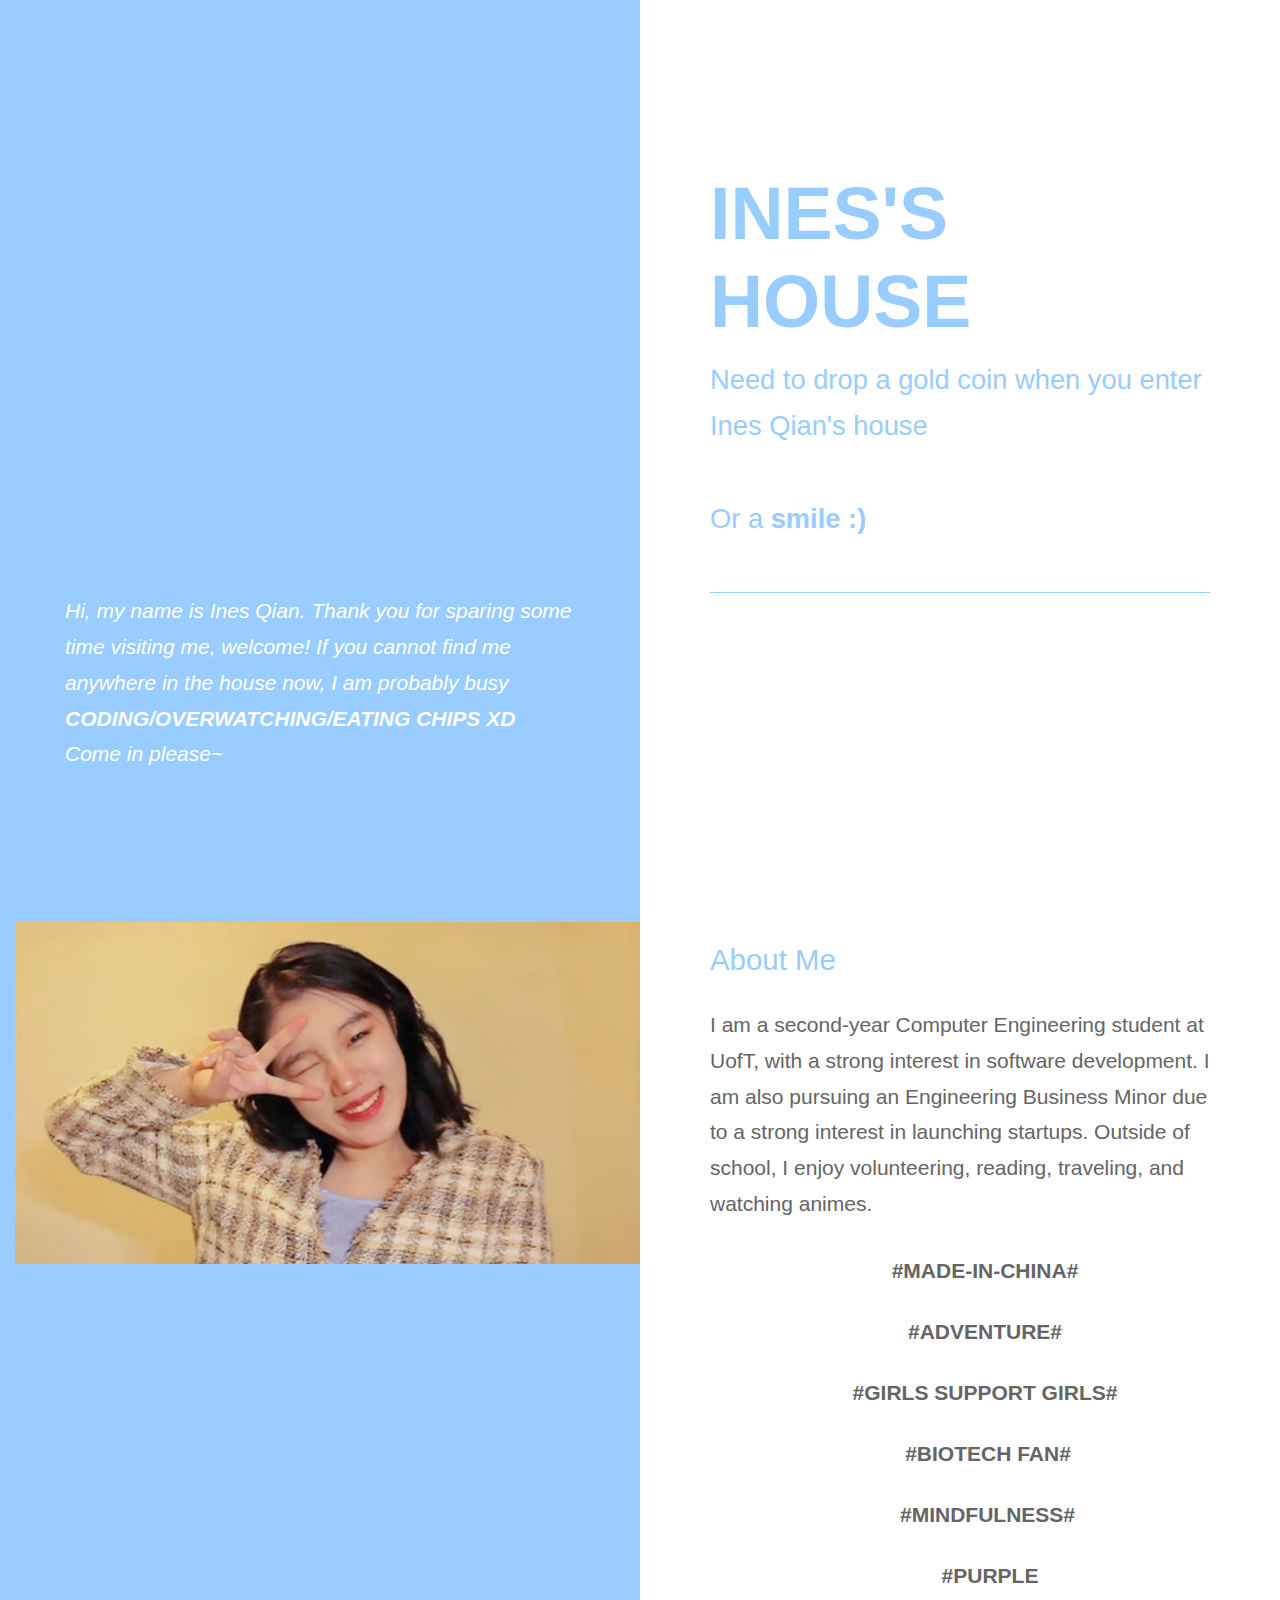
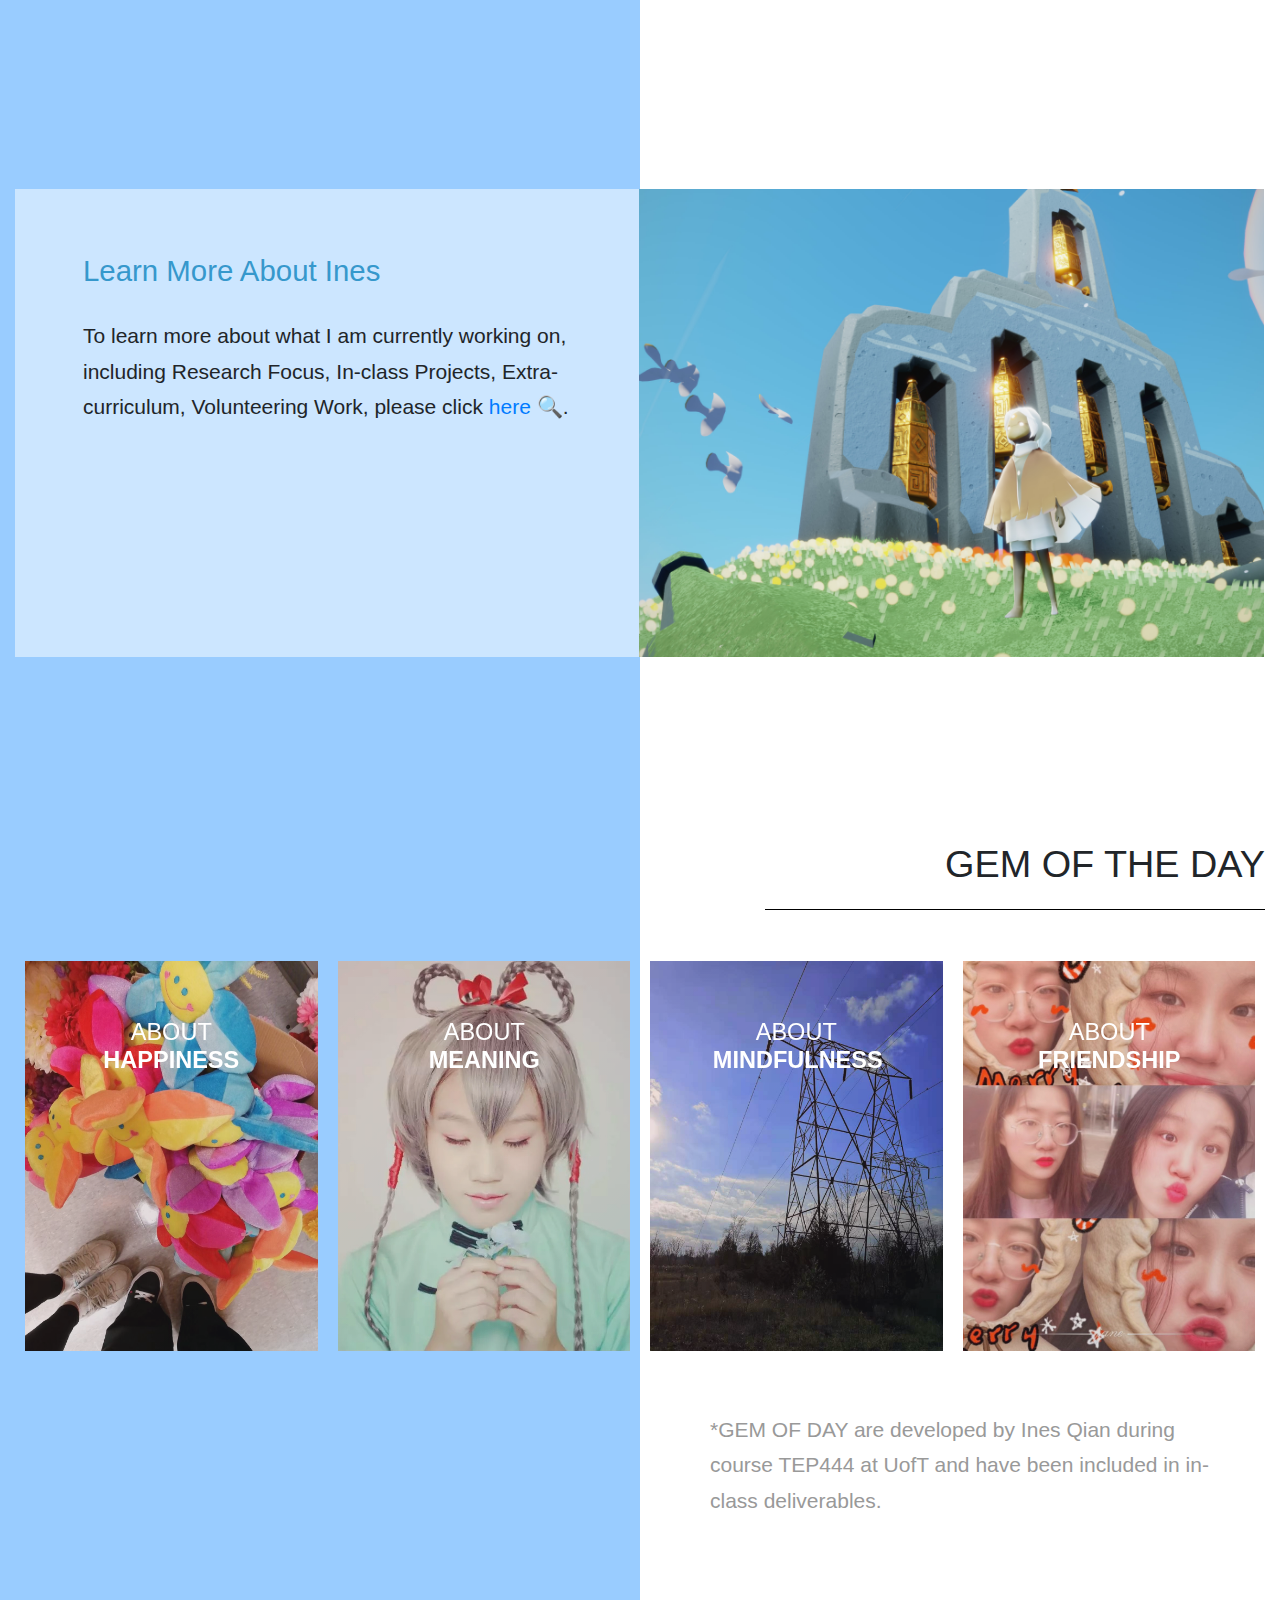
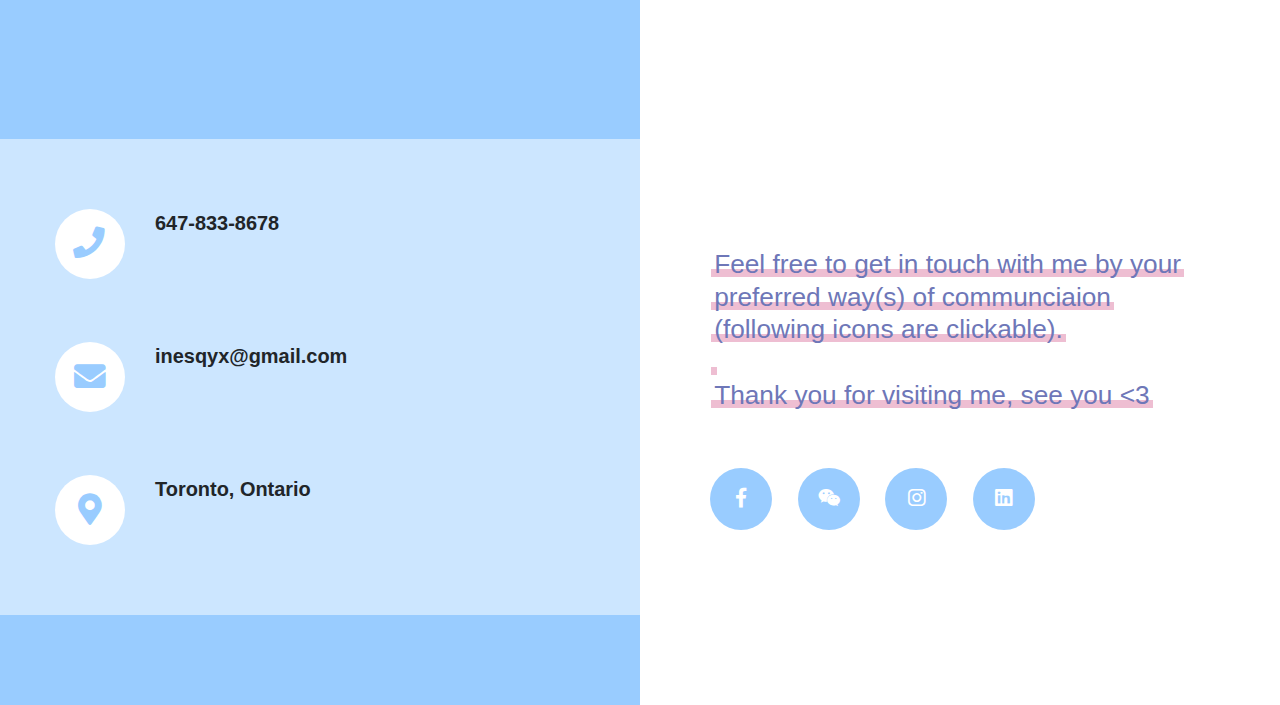
<file: index.html>
<!DOCTYPE html>
<html lang="en">
  <head>
    <meta charset="UTF-8" />
    <meta name="viewport" content="width=device-width, initial-scale=1.0" />
    <meta http-equiv="X-UA-Compatible" content="ie=edge" />

    <link rel="stylesheet" href="https://fonts.googleapis.com/css?family=Open+Sans:400,600" />
    <!-- Google web font "Open Sans" -->
    <link rel="stylesheet" href="css/all.min.css" />
    <link rel="stylesheet" href="css/bootstrap.min.css" />
    <link rel="stylesheet" href="css/templatemo-style.css" />
    <title>IntelligentQuotient.com</title>
  </head>
<!--
Sided Template
https://templatemo.com/tm-527-sided
-->
  <body>
    <div class="columns-bg">
      <!-- Logo & Intro -->
      <section id="logo" class="tm-section-logo">
        <div class="container-fluid">
          <div class="row">
            <div class="col-sm-12 offset-sm-0 col-md-6 offset-md-6">
              <div class="tm-site-name-container">
                <div class="tm-site-name-container-inner">
                  <h1 class="text-uppercase tm-text-primary tm-site-name">
                    Ines's House
                  </h1>
                  <p class="tm-text-primary tm-site-description">
                    Need to drop a gold coin when you enter Ines Qian's house
                  </br></br>Or a <b>smile :)</b>
                  </p>
                </div>
              </div>
            </div>
          </div>
        </div>
      </section>

      <!-- Intro -->
      <section id="intro" class="tm-p-1-section-1">
        <div class="container-fluid">
          <div class="row">
            <div class="col-md-6">
              <div class="tm-section-text-container">
                <i class="tm-text-white">
                  <p class="mb-0">
                    Hi, my name is Ines Qian. Thank you for sparing some time visiting me, welcome! If you cannot find me anywhere in the house now, I am probably busy <b>CODING/OVERWATCHING/EATING CHIPS XD </b></br> Come in please~</p>
                </i>
              </div>
            </div>
          </div>
        </div>
      </section>

      <!-- Our Place -->
      <section id="our_place">
        <div class="container-fluid">
          <div class="row">
            <div
              class="col-md-12 col-lg-6 tm-section-image-container tm-img-left-container"
            >
              <img src="img/about_me.JPG" alt="Image" class="img-fluid" />
            </div>
            <div class="col-md-12 col-lg-6">
              <div class="tm-section-text-container-2">
                <h2
                  class="tm-text-primary tm-section-title-mb tm-sm-bg-white-alpha"
                >
                  About Me
                </h2>
                <div class="tm-text-gray">
                  <p class="mb-4">
                   I am a second-year Computer Engineering student at UofT, with a strong interest in software development. I am also pursuing an Engineering Business Minor due to a strong interest in launching startups. Outside of school, I enjoy volunteering, reading, traveling, and watching animes.                 
                  </p>
                  <p class="TAG-MADE-IN-CHINA">
                    <b> #MADE-IN-CHINA#</b>
                  </p>
                  <p class="TAG-ADVENTURE">
                    <b>#ADVENTURE#</b>
                  </p>
                  <p class="TAG-GSG">
                    <b>#GIRLS SUPPORT GIRLS#</b>
                  </p>
                  <p class="TAG-BIOTECH-FAN">
                    <b>#BIOTECH FAN#</b>
                  </p>
                  <p class="TAG-MINDFULNESS">
                    <b>#MINDFULNESS#</b>
                  </p>
                  <p class="TAG-PURPLE">
                    <b>#PURPLE</b>
                  </p>
                  </p>
                </div>
              </div>
            </div>
          </div>
        </div>
      </section>

      <!-- Fusce, Section 4 -->
      <section id="section_4" class="tm-section-4">
        <div class="container-fluid">
          <div class="row flex-column-reverse flex-lg-row">
            <div class="col-md-12 col-lg-6 tm-text-left-container">
              <div class="tm-section-text-container-3 tm-bg-white-alpha h-100">
                <h2 class="tm-text-accent tm-section-title-mb">
                  Learn More About Ines
                </h2>
                <p class="mb-0">
                   To learn more about what I am currently working on, including Research Focus, In-class Projects, Extra-curriculum, Volunteering Work, please click <a href="page-3.html"> here 🔍</a>.
                </p>
              </div>
            </div>
            <div
              class="col-md-12 col-lg-6 tm-section-image-container tm-img-right-container"
            >
              <img
                src="img/learn_about_ines.JPG"
                alt="Image"
                class="img-fluid tm-img-right"
              />
            </div>
          </div>
        </div>
      </section>

      <!-- Beautiful Rollovers -->
      <section id="gallery">
        <div class="container-fluid">
          <div class="row">
            <div class="col-12 tm-section-title-mb tm-gallery-title-col">
              <h2 class="tm-section-title-2">GEM OF THE DAY</h2>
              <hr class="tm-section-title-underline" />
            </div>

            <div class="col-12">
              <div class="grid">
                <figure class="effect-duke mb-3">
                  <img
                    src="img/Happiness.JPG"
                    height="400px"
                    width="300px"
                    alt="Image"
                    class="img-fluid"
                  />
                  <figcaption>
                    <h2><strong>About <span>Happiness</span></strong></h2>
                    <p>Happiness does not only come from positive results but also the joys gained on the way.</p>
                    <!--<a href="#">View more</a>-->
                  </figcaption>
                </figure>
                <figure class="effect-duke">
                  <img
                    src="img/Meaning.JPG"
                    height="400px"
                    width="300px"
                    alt="Image"
                    class="img-fluid"
                  />
                  <figcaption>
                    <h2><strong>About <span>Meaning</span></strong></h2>
                    <p>Stop being keen on finding the meaning of doing things. Doing things for fun is also meaningful.</p>
                    <!--<a href="page-2.html">View more</a>-->
                  </figcaption>
                </figure>
                <figure class="effect-duke mb-3">
                  <img
                    src="img/Mindfulness.JPG"
                    height="400px"
                    width="300px"
                    alt="Image"
                    class="img-fluid"
                  />
                  <figcaption>
                    <h2><strong>About <span>Mindfulness</span></strong></h2>
                    <p>Being mindful involves feeling, observing, thinking, and relaxing, instead of judging and forcing.</p>
                    <!--<a href="#">View more</a>-->
                  </figcaption>
                </figure>
                <figure class="effect-duke">
                  <img
                    src="img/Friendship.JPG"
                    height="400px"
                    width="300px"
                    alt="Image"
                    class="img-fluid"
                  />
                  <figcaption>
                    <h2><strong>About <span>Friendship</span></strong></h2>
                    <p>Comparing to others will always make me one step behind them. I am the one who can define my own success.</p>
                    <!--<a href="#">View more</a>-->
                  </figcaption>
                </figure>
              </div>
            </div>

            <div class="col-md-6 tm-section-col-4">
              <div class="tm-section-text-container-4">
                <p class="tm-text-secondary mb-0">
                  *GEM OF DAY are developed by Ines Qian during course TEP444 at UofT and have been included in in-class deliverables. 
                </p>
              </div>
            </div>
          </div>
        </div>
      </section>

      <!-- Contact -->
      <section id="contact" class="tm-section-contact">
        <div class="row tm-contact-section">
          <div class="col-md-6 px-0">
            <div class="tm-bg-white-alpha tm-contact-left">
              <div class="media mb-5">
                <!--<a href="#" class="tm-contact-link">-->
                  <span class="tm-contact-icon-container">
                    <span class="tm-contact-icon-container-inner">
                      <i class="fas fa-phone tm-contact-icon tm-phone-icon"></i>
                    </span>
                  </span>
                  <span class="media-body"> <b> 647-833-8678 </b></span>
                </a>
              </div>
              <div class="media mb-5">
                <!--<a href="mailto:" class="tm-contact-link">-->
                  <span class="tm-contact-icon-container">
                    <span class="tm-contact-icon-container-inner">
                      <i class="fas fa-envelope tm-contact-icon"></i>
                    </span>
                  </span>
                  <span class="media-body"> <b>inesqyx@gmail.com </b></span>
                </a>
              </div>
              <div class="media">
                <!--<a href="" class="tm-contact-link">-->
                  <span class="tm-contact-icon-container">
                    <span class="tm-contact-icon-container-inner">
                      <i class="fas fa-map-marker-alt tm-contact-icon"></i>
                    </span>
                  </span>
                  <span class="media-body">
                    <b> Toronto, Ontario</b>
                  </span>
                </a>
              </div>
            </div>
          </div>
          <div class="col-md-6 px-0">
            <div class="tm-contact-form-container">
              <p></br></p>
              <h5 class='[heading goodbye ]'>
              Feel free to get in touch with me by your preferred way(s) of communciaion (following icons are clickable). </br></br>Thank you for visiting me, see you <3  
            </h5>
              
              <!--<form action="index.html" method="POST" class="tm-contact-form">
                <div class="form-group">
                  <input
                    type="text"
                    id="contact_name"
                    name="contact_name"
                    class="form-control rounded-0 border-top-0 border-right-0 border-left-0"
                    placeholder="Your Name"
                    required
                  />
                </div>
                <div class="form-group">
                  <input
                    type="email"
                    id="contact_email"
                    name="contact_email"
                    class="form-control rounded-0 border-top-0 border-right-0 border-left-0"
                    placeholder="Email"
                    required
                  />
                </div>
                <div class="form-group">
                  <textarea
                    rows="4"
                    id="contact_message"
                    name="contact_message"
                    class="form-control rounded-0 border-top-0 border-right-0 border-left-0"
                    placeholder="Message"
                    required
                  ></textarea>
                </div>
                <div class="text-right">
                  <button type="submit" class="btn tm-btn-submit rounded-0">
                    Send
                  </button>
                </div>
              </form>-->
            </div>
          <!--</div>
        </div> -->
      <!--</section>-->

      <!--<section id="outro">-->
        <div class="container-fluid">
          <div class="row">
            <!--<div class="col-sm-12 col-md-6">
              <div class="tm-section-text-container-5 tm-text-white">
                <p>
                  Feel free to get in touch with me by inputting your preferred way of communication in the above form, 
                </br> or by the platforms on the right~ 
                </p>
                <i>&ldquo;Thank you again for visiting me. See you <3 &rdquo; </i>
              </div>
            </div>-->
            <div class="col-md-12 col-md-12">
              <div class="tm-section-text-container-6"> 
                <a class="tm-social-icon-container">
                  <span class="tm-social-icon-container-inner">
                    <button1 onclick="document.location='https://www.facebook.com/ines.qian.37'">
                    <i class="fab fa-facebook-f"></i>
                    </button1>
                  </span>
                </a>
                <a class="tm-social-icon-container">
                  <span class="tm-social-icon-container-inner">
                    <button2 onclick="document.location='img/wechat.png'"></button1>
                    <i class="fab fa-weixin"></i>
                    </button2>
                  </span>
                </a>
                <a class="tm-social-icon-container">
                  <span class="tm-social-icon-container-inner">
                    <button3 onclick="document.location='img/instagram.JPG'">
                    <i class="fab fa-instagram"></i>
                    </button3>
                  </span>
                </a>
                <a class="tm-social-icon-container">
                  <span class="tm-social-icon-container-inner">
                    <button4 onclick="document.location='https://ca.linkedin.com/in/ines-qian-0077ab205'"></button2>
                    <i class="fab fa-linkedin"></i>
                    </button4>
                  </span>
                </a>
              </div>
            </div>
          </div>
          <!--<div class="row">
            <footer class="col-sm-12 col-md-6 offset-md-6 px-md-0">
              <p class="tm-copyright-text mb-0 tm-text-primary">
                Copyright &copy; 2019 Company Name 
                
                - Design: <a rel="nofollow" href="https://www.facebook.com/templatemo">TemplateMo</a>
              </p>
            </footer>
          </div>
        -->
        </div>
      </section>
    </div>
    <!-- /.columns-bg -->
  </body>
</html>
</file>
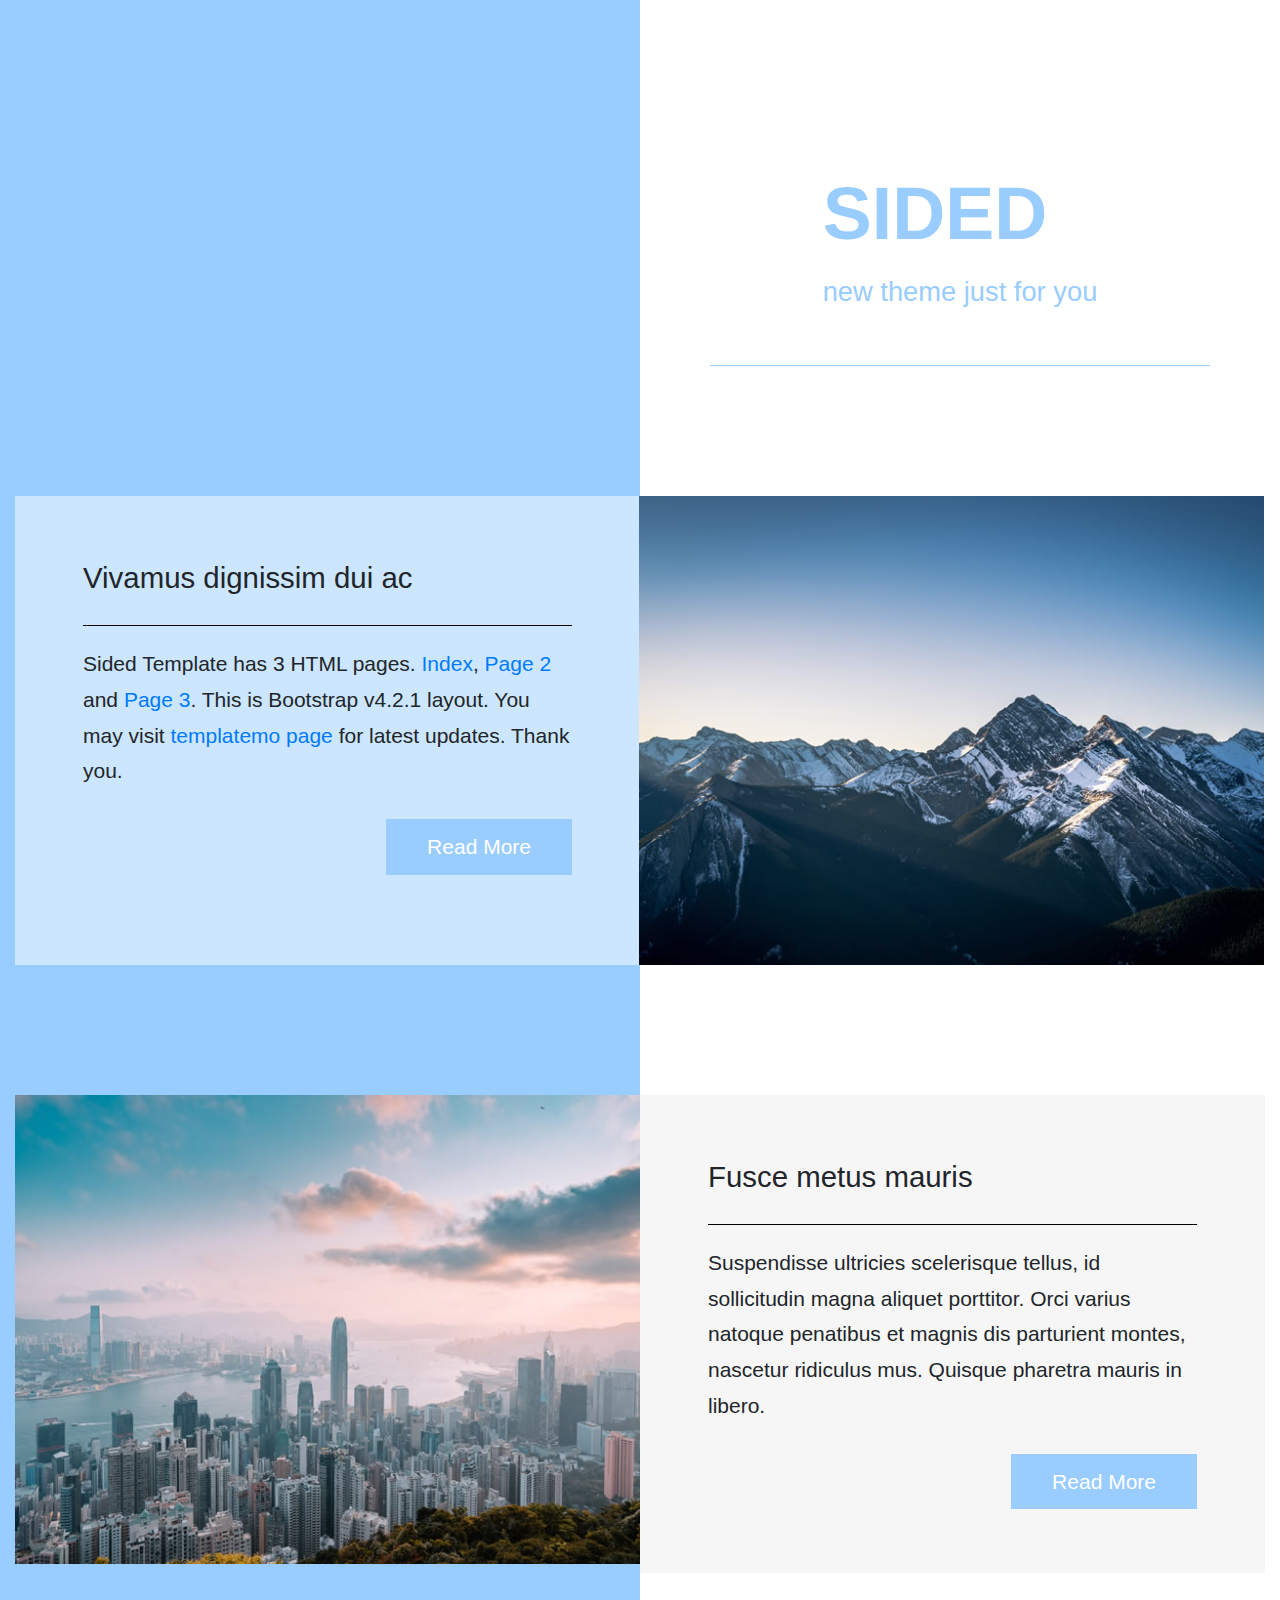
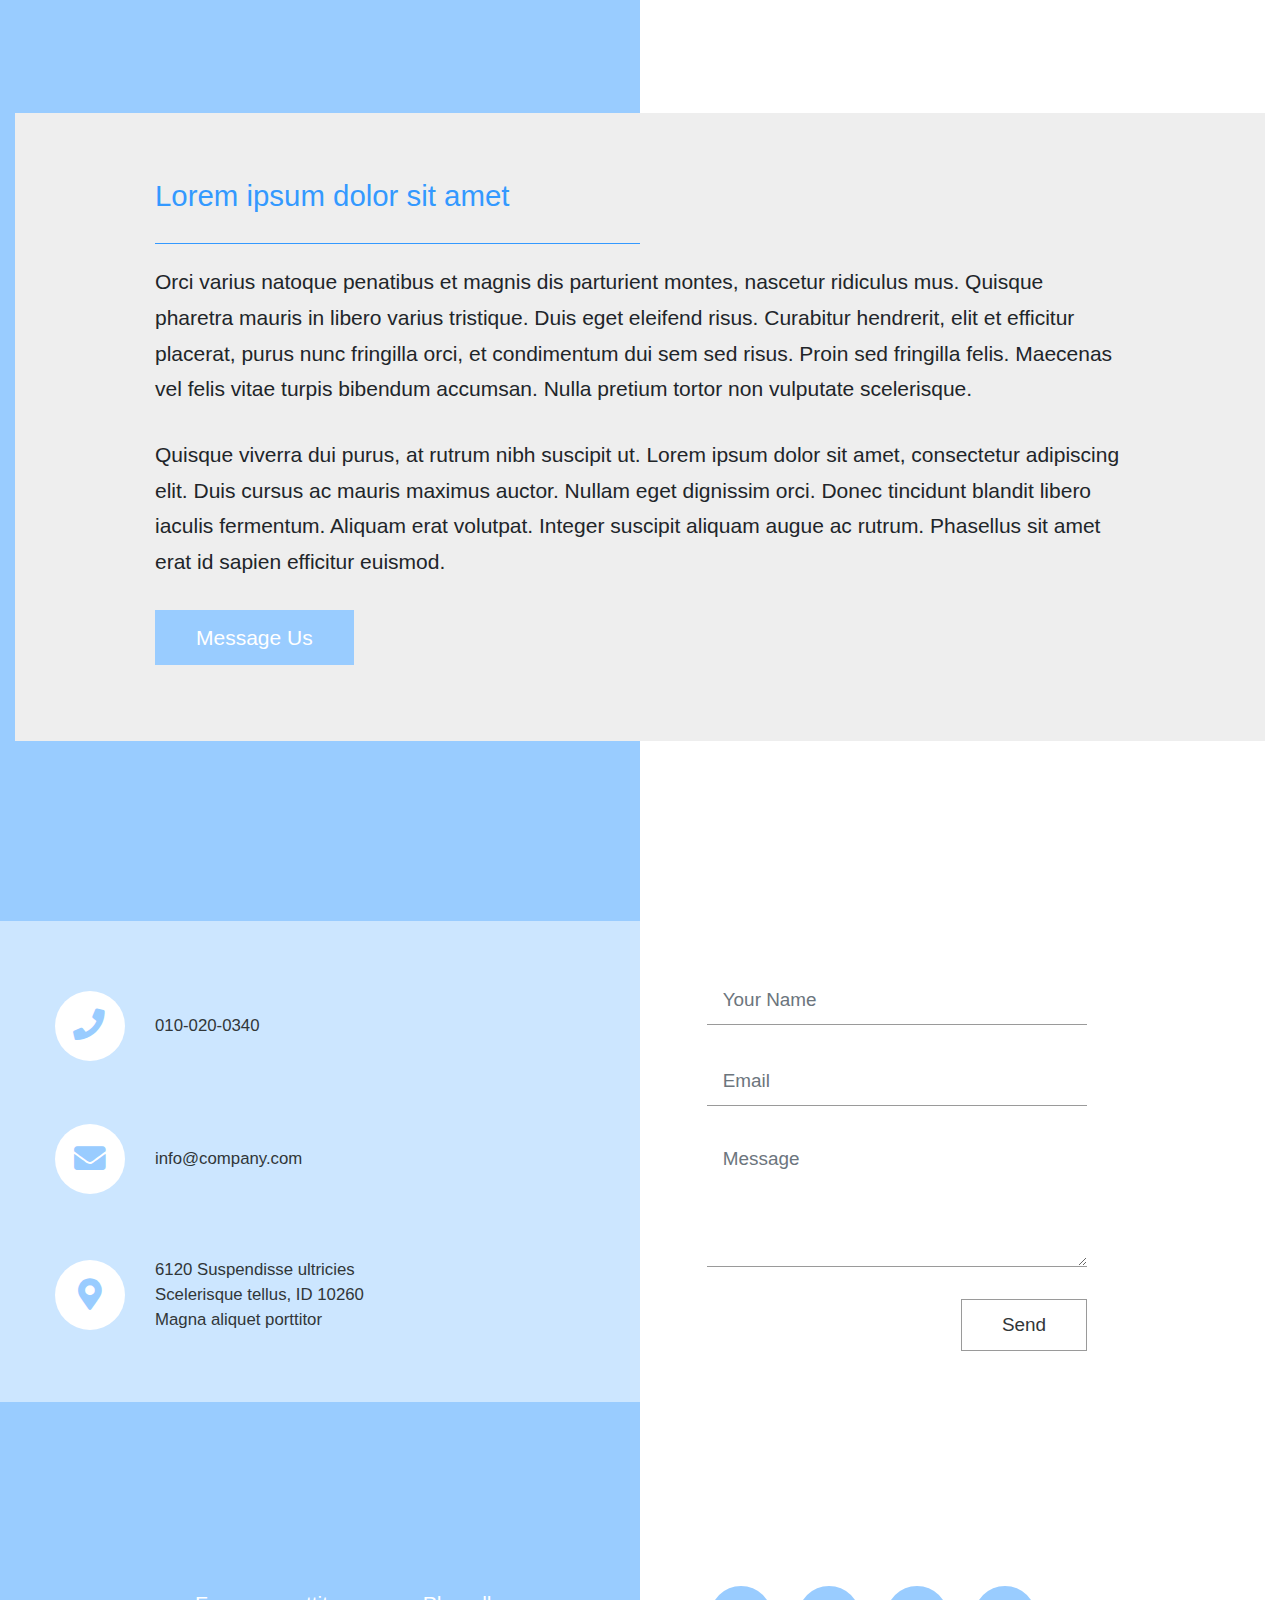
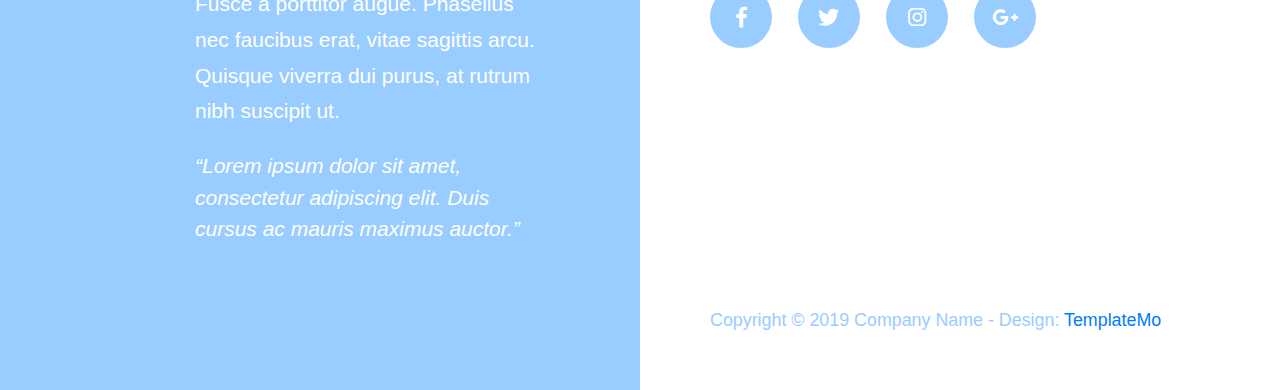
<file: page-2.html>
<!DOCTYPE html>
<html lang="en">
  <head>
    <meta charset="UTF-8" />
    <meta name="viewport" content="width=device-width, initial-scale=1.0" />
    <meta http-equiv="X-UA-Compatible" content="ie=edge" />

    <link rel="stylesheet" href="https://fonts.googleapis.com/css?family=Open+Sans:400,600" />
    <!-- Google web font "Open Sans" -->
    <link rel="stylesheet" href="css/all.min.css" />
    <link rel="stylesheet" href="css/bootstrap.min.css" />
    <link rel="stylesheet" href="css/templatemo-style.css" />
    <title>Sided Bootstrap 4 Theme</title>
  </head>
<!--
Sided Template
https://templatemo.com/tm-527-sided
-->
  <body>
    <div class="columns-bg">
      <!-- Logo & Intro -->
      <section id="logo" class="tm-section-logo">
        <div class="container-fluid">
          <div class="row">
            <div class="col-sm-12 offset-sm-0 col-md-6 offset-md-6">
              <div class="tm-site-name-container">
                <div class="tm-site-name-container-inner">
                  <h1 class="text-uppercase tm-text-primary tm-site-name">
                    Sided
                  </h1>
                  <p class="tm-text-primary tm-site-description">
                    new theme just for you
                  </p>
                </div>
              </div>
            </div>
          </div>
        </div>
      </section>

      <!-- Section 1 -->
      <section id="section_1" class="tm-p-2-section-1 tm-sm-bg-blue">
        <div class="container-fluid">
          <div class="row flex-column-reverse flex-lg-row">
            <div class="col-md-12 col-lg-6 tm-text-left-container">
              <div class="tm-section-text-container-3 tm-bg-white-alpha h-100">
                <h2 class="tm-section-title-mb">Vivamus dignissim dui ac</h2>
                <hr class="tm-hr-mb" />
                <p class="tm-p-mb">
                  Sided Template has 3 HTML pages. <a href="index.html">Index</a>, <a href="page-2.html">Page 2</a> and <a href="page-3.html">Page 3</a>.
                  This is Bootstrap v4.2.1 layout. You may visit <a rel="nofollow" href="https://www.facebook.com/templatemo">templatemo page</a> for latest updates. Thank you.
                </p>
                <div class="text-right">
                  <a href="#section_2" class="btn btn-primary">Read More</a>
                </div>
              </div>
            </div>
            <div
              class="col-md-12 col-lg-6 tm-section-image-container tm-img-right-container"
            >
              <img
                src="img/forty_image_21.jpg"
                alt="Image"
                class="img-fluid tm-img-right"
              />
            </div>
          </div>
        </div>
      </section>

      <!-- Section 2 -->
      <section id="section_2" class="tm-section-4">
        <div class="container-fluid">
          <div class="row">
            <div
              class="col-md-12 col-lg-6 tm-section-image-container tm-img-left-container"
            >
              <img src="img/forty_image_22.jpg" alt="Image" class="img-fluid" />
            </div>
            <div class="col-md-12 col-lg-6 pl-lg-0">
              <div class="tm-section-text-container-3 tm-bg-gray h-100">
                <h2 class="tm-section-title-mb">Fusce metus mauris</h2>
                <hr class="tm-hr-mb" />
                <p class="tm-p-mb">
                  Suspendisse ultricies scelerisque tellus, id sollicitudin
                  magna aliquet porttitor. Orci varius natoque penatibus et
                  magnis dis parturient montes, nascetur ridiculus mus. Quisque
                  pharetra mauris in libero.
                </p>
                <div class="text-right">
                  <a href="#section_3" class="btn btn-primary">Read More</a>
                </div>
              </div>
            </div>
          </div>
        </div>
      </section>

      <section id="section_3" class="tm-section-4">
        <div class="container-fluid">
          <div class="row">
            <div class="col-12">
              <div class="tm-section-text-container-7 tm-bg-dark-gray">
                <h2 class="tm-section-title-mb tm-text-primary-bright">
                  Lorem ipsum dolor sit amet
                </h2>
                <hr
                  class="tm-hr-mb tm-hr-primary-bright tm-section-underline ml-0"
                />
                <p class="tm-p-mb">
                  Orci varius natoque penatibus et magnis dis parturient montes,
                  nascetur ridiculus mus. Quisque pharetra mauris in libero
                  varius tristique. Duis eget eleifend risus. Curabitur
                  hendrerit, elit et efficitur placerat, purus nunc fringilla
                  orci, et condimentum dui sem sed risus. Proin sed fringilla
                  felis. Maecenas vel felis vitae turpis bibendum accumsan.
                  Nulla pretium tortor non vulputate scelerisque.
                </p>
                <p class="tm-p-mb">
                  Quisque viverra dui purus, at rutrum nibh suscipit ut. Lorem
                  ipsum dolor sit amet, consectetur adipiscing elit. Duis cursus
                  ac mauris maximus auctor. Nullam eget dignissim orci. Donec
                  tincidunt blandit libero iaculis fermentum. Aliquam erat
                  volutpat. Integer suscipit aliquam augue ac rutrum. Phasellus
                  sit amet erat id sapien efficitur euismod.
                </p>
                <div class="mb-2">
                  <a href="#contact" class="btn btn-primary">Message Us</a>
                </div>
              </div>
            </div>
          </div>
        </div>
      </section>

      <!-- Contact -->
      <section id="contact" class="tm-section-contact">
        <div class="row tm-contact-section">
          <div class="col-md-6 px-0">
            <div class="tm-bg-white-alpha tm-contact-left">
              <div class="media mb-5">
                <a href="#" class="tm-contact-link">
                  <span class="tm-contact-icon-container">
                    <span class="tm-contact-icon-container-inner">
                      <i class="fas fa-phone tm-contact-icon tm-phone-icon"></i>
                    </span>
                  </span>
                  <span class="media-body"> 010-020-0340 </span>
                </a>
              </div>
              <div class="media mb-5">
                <a href="mailto:" class="tm-contact-link">
                  <span class="tm-contact-icon-container">
                    <span class="tm-contact-icon-container-inner">
                      <i class="fas fa-envelope tm-contact-icon"></i>
                    </span>
                  </span>
                  <span class="media-body"> info@company.com </span>
                </a>
              </div>
              <div class="media">
                <a href="" class="tm-contact-link">
                  <span class="tm-contact-icon-container">
                    <span class="tm-contact-icon-container-inner">
                      <i class="fas fa-map-marker-alt tm-contact-icon"></i>
                    </span>
                  </span>
                  <span class="media-body">
                    6120 Suspendisse ultricies<br />Scelerisque tellus, ID
                    10260<br />Magna aliquet porttitor
                  </span>
                </a>
              </div>
            </div>
          </div>
          <div class="col-md-6 px-0">
            <div class="tm-contact-form-container">
              <form action="index.html" method="POST" class="tm-contact-form">
                <div class="form-group">
                  <input
                    type="text"
                    id="contact_name"
                    name="contact_name"
                    class="form-control rounded-0 border-top-0 border-right-0 border-left-0"
                    placeholder="Your Name"
                    required
                  />
                </div>
                <div class="form-group">
                  <input
                    type="email"
                    id="contact_email"
                    name="contact_email"
                    class="form-control rounded-0 border-top-0 border-right-0 border-left-0"
                    placeholder="Email"
                    required
                  />
                </div>
                <div class="form-group">
                  <textarea
                    rows="4"
                    id="contact_message"
                    name="contact_message"
                    class="form-control rounded-0 border-top-0 border-right-0 border-left-0"
                    placeholder="Message"
                    required
                  ></textarea>
                </div>
                <div class="text-right">
                  <button type="submit" class="btn tm-btn-submit rounded-0">
                    Send
                  </button>
                </div>
              </form>
            </div>
          </div>
        </div>
      </section>

      <section id="outro">
        <div class="container-fluid">
          <div class="row">
            <div class="col-sm-12 col-md-6">
              <div class="tm-section-text-container-5 tm-text-white">
                <p>
                  Fusce a porttitor augue. Phasellus nec faucibus erat, vitae
                  sagittis arcu. Quisque viverra dui purus, at rutrum nibh
                  suscipit ut.
                </p>
                <i
                  >&ldquo;Lorem ipsum dolor sit amet, consectetur adipiscing
                  elit. Duis cursus ac mauris maximus auctor.&rdquo;</i
                >
              </div>
            </div>
            <div class="col-sm-12 col-md-6">
              <div class="tm-section-text-container-6">
                <a class="tm-social-icon-container">
                  <span class="tm-social-icon-container-inner">
                    <i class="fab fa-facebook-f"></i>
                  </span>
                </a>
                <a class="tm-social-icon-container">
                  <span class="tm-social-icon-container-inner">
                    <i class="fab fa-twitter"></i>
                  </span>
                </a>
                <a class="tm-social-icon-container">
                  <span class="tm-social-icon-container-inner">
                    <i class="fab fa-instagram"></i>
                  </span>
                </a>
                <a class="tm-social-icon-container">
                  <span class="tm-social-icon-container-inner">
                    <i class="fab fa-google-plus-g"></i>
                  </span>
                </a>
              </div>
            </div>
          </div>
          <div class="row">
            <footer class="col-sm-12 col-md-6 offset-md-6 px-md-0">
              <p class="tm-copyright-text mb-0 tm-text-primary">
                Copyright &copy; 2019 Company Name 
                
                - Design: <a rel="nofollow" href="https://www.facebook.com/templatemo">TemplateMo</a>
              </p>
            </footer>
          </div>
        </div>
      </section>
    </div>
    <!-- /.columns-bg -->
  </body>
</html>
</file>
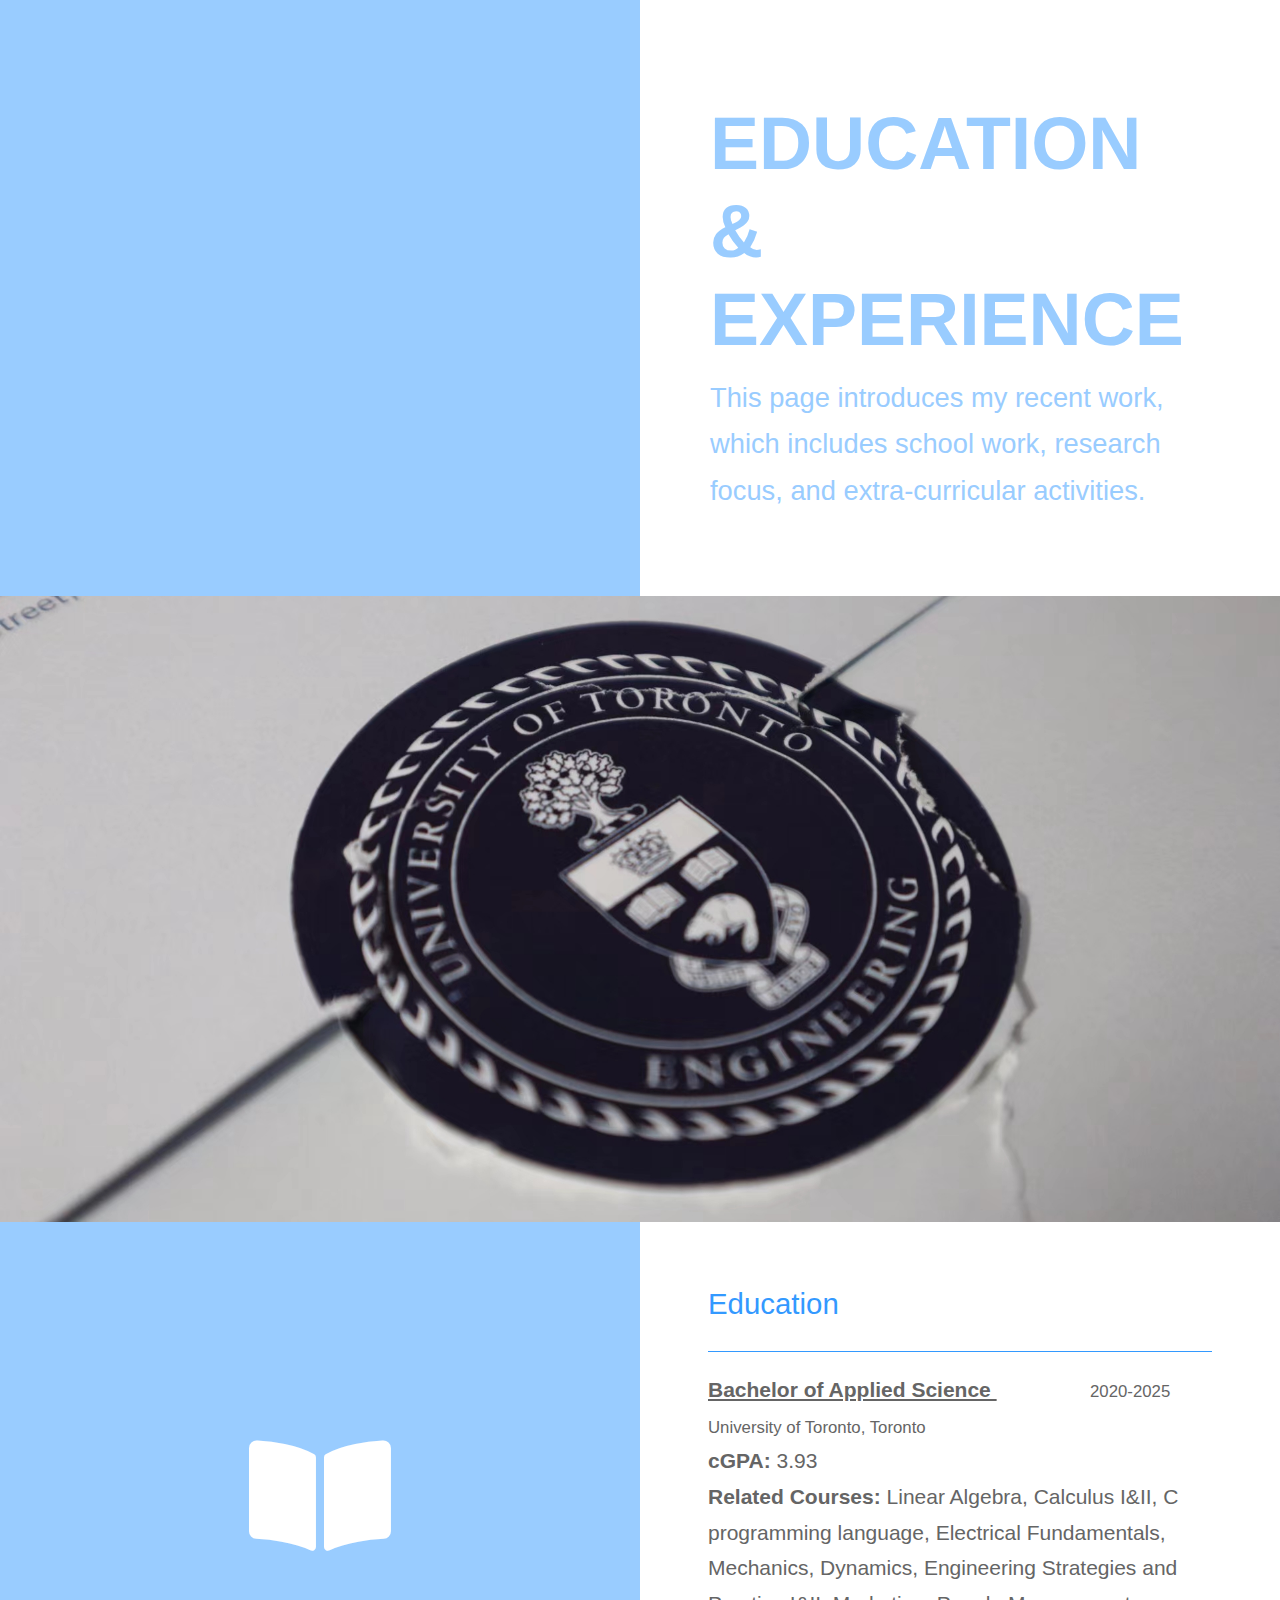
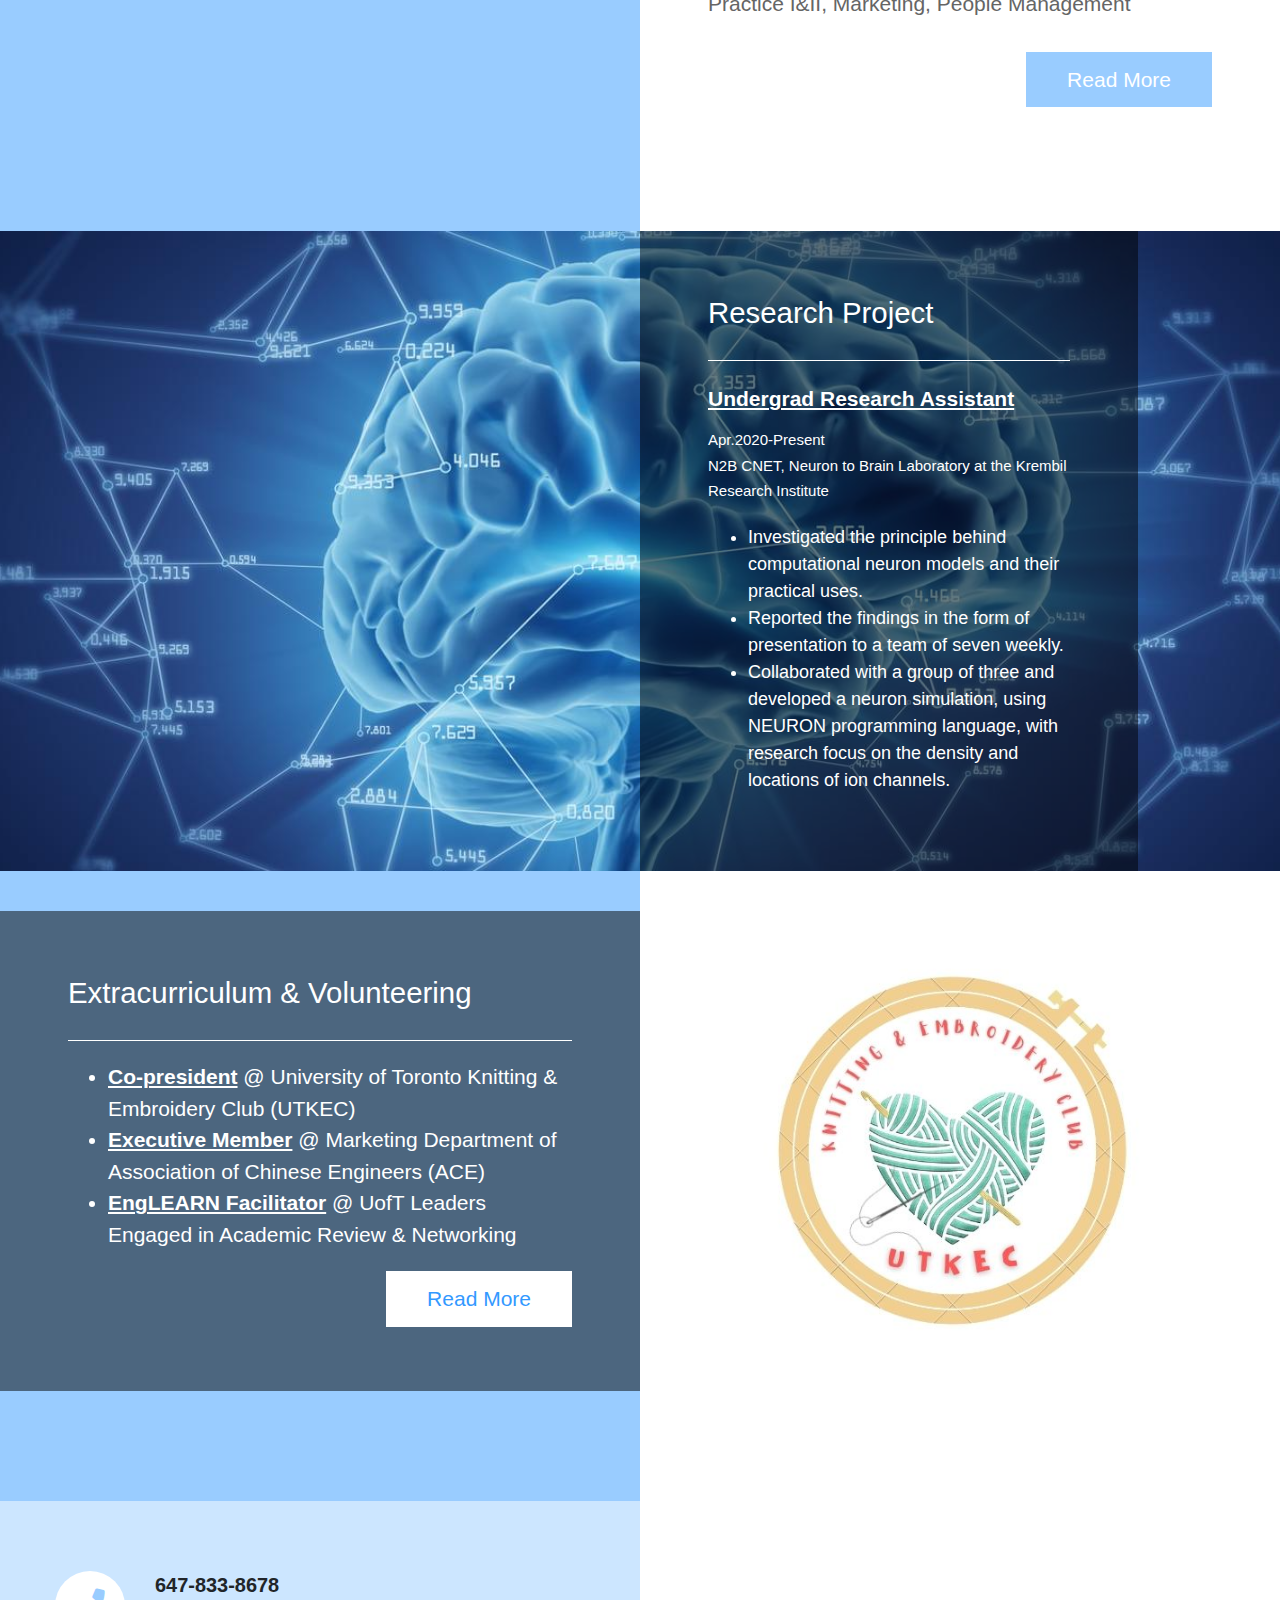
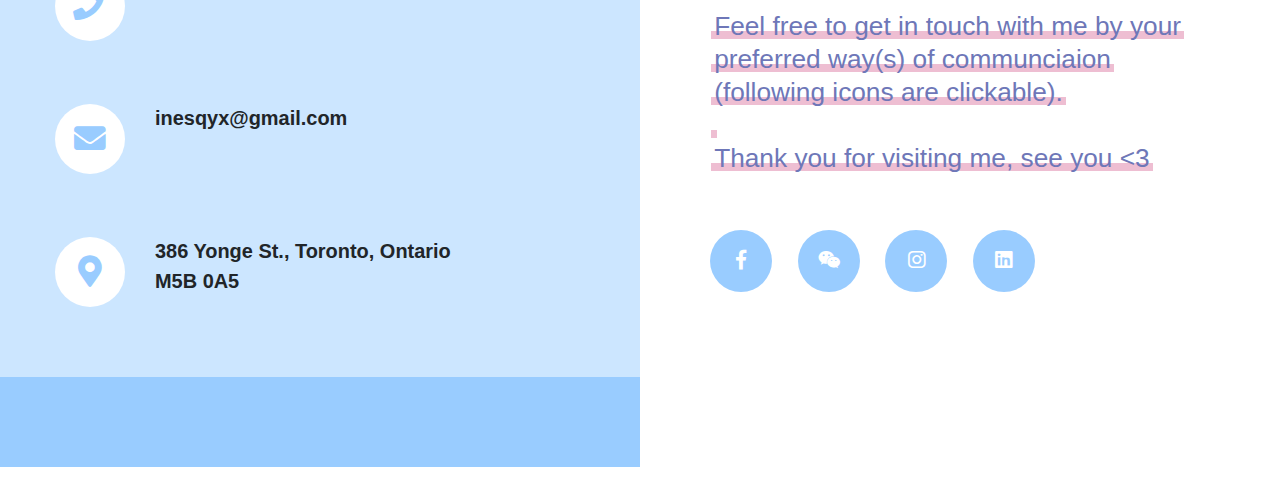
<file: page-3.html>
<!DOCTYPE html>
<html lang="en">
  <head>
    <meta charset="UTF-8" />
    <meta name="viewport" content="width=device-width, initial-scale=1.0" />
    <meta http-equiv="X-UA-Compatible" content="ie=edge" />

    <link rel="stylesheet" href="https://fonts.googleapis.com/css?family=Open+Sans:400,600" />
    <!-- Google web font "Open Sans" -->
    <link rel="stylesheet" href="css/all.min.css" />
    <link rel="stylesheet" href="css/bootstrap.min.css" />
    <link rel="stylesheet" href="css/templatemo-style.css" />
    <title>IntelligentQuotient.com/work</title>
  </head>
<!--
Sided Template
https://templatemo.com/tm-527-sided
-->
  <body>
    <div class="columns-bg">
      <!-- Logo & Intro -->
      <section id="logo" class="tm-section-logo tm-section-logo-short">
        <div class="container-fluid">
          <div class="row">
            <div class="col-sm-12 offset-sm-0 col-md-6 offset-md-6">
              <div class="tm-site-name-container border-bottom-0">
                <div class="tm-site-name-container-inner">
                  <h1 class="text-uppercase tm-text-primary tm-site-name">
                    Education & Experience
                  </h1>
                  <p class="tm-text-primary tm-site-description mb-0">
                    This page introduces my recent work, which includes school work, research focus, and extra-curricular activities. 
                  </p>
                </div>
              </div>
            </div>
          </div>
        </div>
      </section>

      <!-- 1st Section, Full Width Image -->
      <section class="tm-p-3-section-1">
        <div class="container-fluid" id="bg_img_31"></div>
      </section>

      <!-- 2nd Section -->
      <section>
        <div class="container-fluid">
          <div class="row">
            <div
              class="col-sm-12 col-md-6 px-0 tm-sm-bg-blue tm-section-image-container tm-img-left-container tm-section-icon-container">
              <i class="fas fa-6x fa-book-open text-white"></i>
            </div>
            <div class="col-sm-12 col-md-6 px-0">
              <div class="tm-section-text-container-8 h-100">
                <h2 class="tm-section-title-mb tm-text-primary-bright">
                  Education
                </h2>
                <hr class="tm-hr-mb tm-hr-primary-bright" />
                <p class="tm-p-mb tm-text-gray">
                  <b> <u>Bachelor of Applied Science </u></b> &#160 &#160 &#160 &#160 &#160  &#160 &#160 &#160 <small>2020-2025</small>
                  </br><small>University of Toronto, Toronto </small>
                  </br><b>cGPA: </b>3.93 
                  </br><b>Related Courses: </b>Linear Algebra, Calculus I&II, C programming language, Electrical Fundamentals, Mechanics, Dynamics, Engineering Strategies and Practice I&II, Marketing, People Management 

                </p>
                <div class="text-right">
                  <a href="file/academichistory.pdf" class="btn btn-primary">Read More</a>
                </div>
              </div>
            </div>
          </div>
        </div>
      </section>

      <!-- 3rd Section, Full Width Image -->
      <section id="section_3" class="tm-p-3-section-3">
        <div class="container-fluid">
          <div class="row">
            <div class="col-12 px-0">
              <div class="tm-overlay-container" id="bg_img_32">
                <div
                  class="text-white tm-section-text-container-8 tm-bg-black-alpha tm-text-overlay">
                  <h2 class="tm-section-title-mb">Research Project</h2>
                  <hr class="tm-hr-mb tm-hr-white" />
                  <p class="n2b">
                    <b> <u>Undergrad Research Assistant </u></b> 
                  </p>
                  <p class="n2bintro">
                    Apr.2020-Present 
                  </br>N2B CNET, Neuron to Brain Laboratory at the Krembil Research Institute
                  </p>
                  
                  <ul class="researchlist">
                    <li>Investigated the principle behind computational neuron models and their practical uses.  </li>
                    <li>Reported the findings in the form of presentation to a team of seven weekly.</li>
                    <li>Collaborated with a group of three and developed a neuron simulation, using NEURON programming language, with research focus on the density and locations of ion channels. </li>
                  </ul>
                
                  <p class="mb-0">
                    <!--Phasellus nec faucibus erat, vitae sagittis arcu. Quisque
                    viverra dui purus, at rutrum nibh suscipit ut.-->
                  </p>
                </div>
              </div>
            </div>
          </div>
        </div>
      </section>

      <!-- 4th Section -->
      <section>
        <div class="container-fluid">
          <div class="row">
            <div class="col-sm-12 col-md-6 p-0 tm-sm-bg-blue">
              <div
                class="tm-section-text-container-8 tm-bg-black-alpha text-white">
                <h2 class="tm-section-title-mb">Extracurriculum & Volunteering</h2>
                <hr class="tm-hr-mb tm-hr-white" />
                <ul class="clublist">
                  <li><b><u>Co-president</u></b> @ University of Toronto Knitting & Embroidery Club (UTKEC) </li>
                  <li><b><u>Executive Member</u></b> @ Marketing Department of Association of Chinese Engineers (ACE) </li>
                  <li><b><u>EngLEARN Facilitator</u></b> @ UofT Leaders Engaged in Academic Review & Networking</li>
                </ul>
                <div class="text-right">
                  <a href="file/Q.Ines_Resume.pdf" class="btn btn-secondary">Read More</a>
                </div>
              </div>
            </div>
            <div
              class="col-sm-12 col-md-6 px-md-0 tm-section-image-container tm-img-left-container tm-section-icon-container">
              <img src="img/UTKEC (2).jpg" height="450px" width="450px" alt="image">
              <!--<i class="fas fa-6x fa-award tm-text-primary mb-3"></i>-->
              <!--<p class="tm-text-gray mb-1">Quisque Pharetra</p>
              <p class="tm-text-secondary small">Etiam tristique metus</p>-->
            </div>
          </div>
        </div>
      </section>

      <!-- Contact -->
      <section id="contact" class="tm-section-contact">
        <div class="row tm-contact-section">
          <div class="col-md-6 px-0">
            <div class="tm-bg-white-alpha tm-contact-left">
              <div class="media mb-5">
                <!--<a href="#" class="tm-contact-link">-->
                  <span class="tm-contact-icon-container">
                    <span class="tm-contact-icon-container-inner">
                      <i class="fas fa-phone tm-contact-icon tm-phone-icon"></i>
                    </span>
                  </span>
                  <span class="media-body"> <b> 647-833-8678 </b></span>
                </a>
              </div>
              <div class="media mb-5">
                <!--<a href="mailto:" class="tm-contact-link">-->
                  <span class="tm-contact-icon-container">
                    <span class="tm-contact-icon-container-inner">
                      <i class="fas fa-envelope tm-contact-icon"></i>
                    </span>
                  </span>
                  <span class="media-body"> <b>inesqyx@gmail.com </b></span>
                </a>
              </div>
              <div class="media">
                <!--<a href="" class="tm-contact-link">-->
                  <span class="tm-contact-icon-container">
                    <span class="tm-contact-icon-container-inner">
                      <i class="fas fa-map-marker-alt tm-contact-icon"></i>
                    </span>
                  </span>
                  <span class="media-body">
                    <b>386 Yonge St., Toronto, Ontario<br />M5B 0A5 </b>
                  </span>
                </a>
              </div>
            </div>
          </div>
          <div class="col-md-6 px-0">
            <div class="tm-contact-form-container">
              <p></br></p>
              <h5 class='[heading goodbye ]'>
              Feel free to get in touch with me by your preferred way(s) of communciaion (following icons are clickable). </br></br>Thank you for visiting me, see you <3  
            </h5>
              
              <!--<form action="index.html" method="POST" class="tm-contact-form">
                <div class="form-group">
                  <input
                    type="text"
                    id="contact_name"
                    name="contact_name"
                    class="form-control rounded-0 border-top-0 border-right-0 border-left-0"
                    placeholder="Your Name"
                    required
                  />
                </div>
                <div class="form-group">
                  <input
                    type="email"
                    id="contact_email"
                    name="contact_email"
                    class="form-control rounded-0 border-top-0 border-right-0 border-left-0"
                    placeholder="Email"
                    required
                  />
                </div>
                <div class="form-group">
                  <textarea
                    rows="4"
                    id="contact_message"
                    name="contact_message"
                    class="form-control rounded-0 border-top-0 border-right-0 border-left-0"
                    placeholder="Message"
                    required
                  ></textarea>
                </div>
                <div class="text-right">
                  <button type="submit" class="btn tm-btn-submit rounded-0">
                    Send
                  </button>
                </div>
              </form>-->
            </div>
          <!--</div>
        </div> -->
      <!--</section>-->

      <!--<section id="outro">-->
        <div class="container-fluid">
          <div class="row">
            <!--<div class="col-sm-12 col-md-6">
              <div class="tm-section-text-container-5 tm-text-white">
                <p>
                  Feel free to get in touch with me by inputting your preferred way of communication in the above form, 
                </br> or by the platforms on the right~ 
                </p>
                <i>&ldquo;Thank you again for visiting me. See you <3 &rdquo; </i>
              </div>
            </div>-->
            <div class="col-md-12 col-md-12">
              <div class="tm-section-text-container-6"> 
                <a class="tm-social-icon-container">
                  <span class="tm-social-icon-container-inner">
                    <button1 onclick="document.location='https://www.facebook.com/ines.qian.37'">
                    <i class="fab fa-facebook-f"></i>
                    </button1>
                  </span>
                </a>
                <a class="tm-social-icon-container">
                  <span class="tm-social-icon-container-inner">
                    <button2 onclick="document.location='img/wechat.png'"></button1>
                    <i class="fab fa-weixin"></i>
                    </button2>
                  </span>
                </a>
                <a class="tm-social-icon-container">
                  <span class="tm-social-icon-container-inner">
                    <button3 onclick="document.location='img/instagram.JPG'">
                    <i class="fab fa-instagram"></i>
                    </button3>
                  </span>
                </a>
                <a class="tm-social-icon-container">
                  <span class="tm-social-icon-container-inner">
                    <button4 onclick="document.location='https://ca.linkedin.com/in/ines-qian-0077ab205'"></button2>
                    <i class="fab fa-linkedin"></i>
                    </button4>
                  </span>
                </a>
              </div>
            </div>
          </div>
          <!--<div class="row">
            <footer class="col-sm-12 col-md-6 offset-md-6 px-md-0">
              <p class="tm-copyright-text mb-0 tm-text-primary">
                Copyright &copy; 2019 Company Name 
                
                - Design: <a rel="nofollow" href="https://www.facebook.com/templatemo">TemplateMo</a>
              </p>
            </footer>
          </div>
        -->
        </div>
      </section>
    </div>
    <!-- /.columns-bg -->

    <script src="js/jquery-3.3.1.min.js"></script>
    <script>
      $(function() {
        // Dynamically set the size of full width background image when browser resize
        $(window).resize(function() {
          const maxImgHeight = 640;
          const minImgHeight = 450;
          const maxContainerWidth = 1310;
          const browserWidth = $(window).width();

          let imgHeight = browserWidth * (maxImgHeight / maxContainerWidth);

          if (imgHeight > maxImgHeight) {
            imgHeight = maxImgHeight;
          } else if (imgHeight < minImgHeight) {
            imgHeight = minImgHeight;
          }

          $("#bg_img_31").height(imgHeight);
        });
      });
    </script>
  </body>
</html>
</file>
<file: css/templatemo-style.css>
/*

Sided Template

https://templatemo.com/tm-527-sided



    Primary color         #99ccff
    Primary bright color  #3399FF
    Gray bg               #f6f6f6
    Dark Gray bg          #eeeeee
*/

html {
  font-family: "Open Sans", Arial, Helvetica, sans-serif;
  font-size: 21px;
  font-weight: 400;
  -webkit-font-smoothing: antialiased;
  scroll-behavior: smooth;
}

body {
  overflow-x: hidden;
}

a,
button {
  transition: all 0.3s ease;
}

a:hover {
  text-decoration: none;
}

.tm-bg-white-alpha {
  background-color: rgba(255, 255, 255, 0.5);
}

.tm-bg-black-alpha {
  background-color: rgba(0, 0, 0, 0.5);
}

.tm-bg-gray {
  background-color: #f6f6f6;
}

.tm-bg-dark-gray {
  background-color: #eeeeee;
}

h2 {
  font-size: 1.4rem;
}

p {
  line-height: 1.7;
}

.tm-text-white {
  color: white;
}

.columns-bg {
  background-image: linear-gradient(
    to right,
    #99ccff,
    #99ccff 50%,
    #ffffff 50%
  );
}

.container-fluid {
  max-width: 1310px;
}

.tm-section-logo {
  padding-top: 170px;
  padding-bottom: 0;
}

.tm-section-logo-short {
  padding-top: 100px;
}

.tm-p-1-section-1 {
  margin-bottom: 80px;
}

#our_place {
  padding-top: 70px;
  padding-bottom: 70px;
}

.tm-section-4 {
  padding-top: 70px;
  padding-bottom: 70px;
}

#gallery {
  padding-top: 115px;
  padding-bottom: 110px;
}

.tm-section-contact {
  padding-top: 110px;
  padding-bottom: 90px;
}

#outro {
  padding-top: 90px;
}

#footer {
  padding-top: 30px;
  padding-bottom: 55px;
}

.tm-bg-primary {
  background-color: #99ccff;
}

.tm-text-primary {
  color: #99ccff;
}

.tm-text-primary-bright {
  color: #3399ff;
}

.tm-hr-primary-bright {
  border-color: #3399ff;
}

.tm-hr-white {
  border-color: white;
}

.tm-text-secondary {
  color: #999999;
}

.tm-text-gray {
  color: #656565;
}

.tm-text-accent {
  color: #3698cc;
}

.tm-section-title-2 {
  font-size: 1.8rem;
  text-align: right;
}

.tm-section-title-underline {
  border-top: 1px solid black;
  max-width: 500px;
  margin-right: 0;
  width: 85%;
}

.tm-site-name-container {
  max-width: 500px;
  margin-left: auto;
  margin-right: auto;
  border-bottom: 1px solid #99ccff;
  display: flex;
  align-items: center;
  justify-content: center;
}

.tm-site-name-container-inner {
  display: inline-block;
  margin-left: auto;
  margin-right: auto;
}

.tm-site-name {
  font-size: 3.5rem;
  font-weight: 600;
}

.tm-site-description {
  font-size: 1.3rem;
  margin-bottom: 50px;
}

.tm-section-text-container {
  padding: 0 50px;
}

.tm-section-text-container-2 {
  padding: 20px 55px 30px;
  max-width: 640px;
}

.tm-section-text-container-3 {
  padding: 64px 68px;
}

.tm-section-col-4 {
  margin-right: 0;
  margin-left: auto;
}

.tm-section-text-container-4 {
  padding: 40px 55px 0;
}

.tm-footer-text-container {
  padding: 0 70px;
}

.tm-section-text-container-5 {
  max-width: 430px;
  padding-right: 85px;
  margin-right: 0;
  margin-left: auto;
}

.tm-section-text-container-6 {
  padding: 0 55px 60px;
}

.tm-section-text-container-8 {
  padding: 64px 68px;
}

.tm-section-title-mb {
  margin-bottom: 30px;
}

.tm-section-title-mb-2 {
  margin-bottom: 50px;
}

.tm-img-right {
  margin-left: -1px; /* to fix 1 px gap in Chrome */
}

.tm-img-left-container,
.tm-text-left-container {
  padding-right: 0;
}

.tm-img-right-container {
  padding-left: 0;
}

/* Common style */
.grid {
  overflow: auto;
  display: flex;
  align-items: baseline;
  margin-left: auto;
  margin-right: auto;
}

.grid figure {
  position: relative;
  overflow: hidden;
  background: #3085a3;
  text-align: center;
  cursor: pointer;
  margin-left: 10px;
  margin-right: 10px;
}

.grid figure img {
  position: relative;
  display: block;
  min-height: 100%;
  max-width: 100%;
  opacity: 0.8;
}

.grid figure figcaption {
  padding: 2em;
  color: #fff;
  text-transform: uppercase;
  /* font-size: 1.25em; */
  -webkit-backface-visibility: hidden;
  backface-visibility: hidden;
}

.grid figure figcaption::before,
.grid figure figcaption::after {
  pointer-events: none;
}

.grid figure figcaption,
.grid figure figcaption > a {
  position: absolute;
  top: 0;
  left: 0;
  width: 100%;
  height: 100%;
}

/* Anchor will cover the whole item by default */
/* For some effects it will show as a button */
.grid figure figcaption > a {
  z-index: 1000;
  text-indent: 200%;
  white-space: nowrap;
  font-size: 0;
  opacity: 0;
}

.grid figure h2 {
  word-spacing: -0.15em;
  font-weight: 300;
}

.grid figure h2 span {
  font-weight: 800;
}

.grid figure h2,
.grid figure p {
  margin: 0;
}

.grid figure p {
  letter-spacing: 1px;
  font-size: 68.5%;
}

/*---------------*/
/***** Duke *****/
/*---------------*/

figure.effect-duke {
  background: -webkit-linear-gradient(-45deg, #34495e 0%, #cc6055 100%);
  background: linear-gradient(-45deg, #34495e 0%, #cc6055 100%);
}

figure.effect-duke img,
figure.effect-duke p {
  -webkit-transition: opacity 0.35s, -webkit-transform 0.35s;
  transition: opacity 0.35s, transform 0.35s;
}

figure.effect-duke:hover img {
  opacity: 0.1;
  -webkit-transform: scale3d(2, 2, 1);
  transform: scale3d(2, 2, 1);
}

figure.effect-duke h2 {
  -webkit-transition: -webkit-transform 0.35s;
  transition: transform 0.35s;
  -webkit-transform: scale3d(0.8, 0.8, 1);
  transform: scale3d(0.8, 0.8, 1);
  -webkit-transform-origin: 50% 100%;
  transform-origin: 50% 100%;
}

figure.effect-duke p {
  position: absolute;
  bottom: 0;
  left: 0;
  margin: 20px;
  padding: 30px;
  border: 2px solid #fff;
  text-transform: none;
  font-size: 90%;
  opacity: 0;
  -webkit-transform: scale3d(0.8, 0.8, 1);
  transform: scale3d(0.8, 0.8, 1);
  -webkit-transform-origin: 50% -100%;
  transform-origin: 50% -100%;
}

figure.effect-duke:hover h2,
figure.effect-duke:hover p {
  opacity: 1;
  -webkit-transform: scale3d(1, 1, 1);
  transform: scale3d(1, 1, 1);
}

.tm-contact-section {
  font-size: 0.95rem;
}

.tm-contact-left {
  max-width: 450px;
  margin-left: auto;
  margin-right: 0;
  padding: 70px 45px 70px 70px;
}

.tm-contact-left,
.tm-contact-form-container {
  max-width: 50rem;
}

.tm-contact-link {
  color: #313638;
  display: flex;
  align-items: center;
  font-size: 0.8rem;
}

.tm-contact-icon-container {
  display: inline-block;
  background-color: white;
  color: #99ccff;
  width: 70px;
  height: 70px;
  border-radius: 50%;
  margin-right: 30px;
}

.tm-contact-icon-container-inner {
  display: flex;
  align-items: center;
  justify-content: center;
  height: 100%;
}

.tm-social-icon-container {
  cursor: pointer;
  width: 62px;
  height: 62px;
  background-color: #99ccff;
  border-radius: 50%;
  display: inline-block;
  text-align: center;
  margin-right: 20px;
  margin-bottom: 20px;
  align-items: center;
  justify-content: center;
}

.tm-social-icon-container-inner {
  display: flex;
  align-items: center;
  justify-content: center;
  height: 100%;
}

.tm-contact-icon {
  font-size: 1.5rem;
}

.tm-phone-icon {
  margin-top: -2px;
  margin-left: -2px;
}

.tm-contact-form {
  max-width: 380px;
}

.form-group {
  margin-bottom: 1.5rem;
}

.form-control {
  border-color: #9a9a9a;
  font-size: 0.9rem;
}

.form-control:focus {
  box-shadow: none;
}

.tm-contact-form-container {
  padding: 55px 67px;
}

.tm-btn-submit {
  border: 1px solid #9a9a9a;
  padding: 10px 35px;
  color: #313638;
  font-size: 0.9rem;
}

.tm-btn-submit:hover {
  color: #99ccff;
  border-color: #99ccff;
}

.tm-social-icon-container:hover {
  background-color: #568dc0;
}

.tm-social-icon-container i {
  color: white;
}

.tm-copyright-text {
  font-size: 0.85rem;
}

.tm-copyright-link {
  color: #99ccff;
}

.tm-p-2-section-1 {
  margin-top: 70px;
  padding-top: 60px;
  padding-bottom: 60px;
}

.tm-p-3-section-1 {
  padding-top: 82px;
}

.tm-p-3-section-3 {
  margin-top: 60px;
  margin-bottom: 40px;
}

.tm-p-3-section-contact {
  padding-top: 60px;
}

.tm-section-underline {
  width: 50%;
}

.btn {
  padding: 11px 40px;
  border-radius: 0;
}

.btn-primary {
  background-color: #99ccff;
  border-color: #99ccff;
}

.btn-secondary {
  background-color: white;
  border-color: white;
  color: #3399ff;
}

.btn-secondary:hover {
  color: #3399ff;
  background-color: #c5c7ca;
  border-color: #c5c7ca;
}

hr {
  border-color: black;
}

.tm-hr-mb {
  margin-bottom: 20px;
}

.tm-p-mb {
  margin-bottom: 30px;
}

.tm-text-right-container {
  padding-left: 0;
}

.tm-section-text-container-7 {
  padding: 65px 140px;
}

#bg_img_31 {
  background-image: url(../img/work.JPG);
  height: 640px;
  background-repeat: no-repeat;
  background-size: cover;
  background-position: center;
}

#bg_img_32 {
  background-image: url(../img/research.jpg);
  height: 640px;
  background-repeat: no-repeat;
  background-size: cover;
  background-position: center;
}

.tm-section-icon-container {
  display: flex;
  align-items: center;
  justify-content: center;
  flex-direction: column;
}

.fa-6x {
  font-size: 6em;
}

.tm-overlay-container {
  position: relative;
}

.tm-text-overlay {
  max-width: 498px;
  width: 50%;
  height: 100%;
  margin-left: 50%;
}

.tm-copyright-text {
  padding: 60px 40px 55px 70px;
}

@media (min-width: 1200px) {
  .container {
    max-width: 1280px;
  }
}

@media (max-width: 1200px) {
  .tm-section-title-underline {
    max-width: 350px;
  }

  .grid figure h2 {
    font-size: 1.1em;
  }

  figure.effect-duke p {
    padding: 20px;
  }

  .tm-social-icon-container {
    width: 50px;
    height: 50px;
  }
}

@media (max-width: 1100px) {
  .tm-section-underline {
    width: 60%;
  }
}

@media (max-width: 991px) {
  .grid {
    flex-wrap: wrap;
    max-width: 640px;
    margin-left: auto;
    margin-right: auto;
  }

  .tm-social-icon-container {
    margin-right: 10px;
  }

  .tm-section-text-container-2 {
    margin: 0 auto;
    background-color: rgba(255, 255, 255, 0.9);
  }

  .tm-section-text-container-3 {
    max-width: 640px;
    margin-left: auto;
    margin-right: auto;
  }

  .tm-section-text-container-4 {
    padding-left: 15px;
    padding-right: 15px;
    max-width: 320px;
  }

  .tm-section-image-container {
    text-align: center;
  }

  .tm-img-left-container,
  .tm-text-left-container {
    padding-right: 15px;
  }

  .tm-img-right-container {
    padding-left: 15px;
  }

  .tm-section-title-2 {
    text-align: center;
  }

  .tm-section-title-underline {
    margin-left: auto;
    margin-right: auto;
  }

  .tm-section-text-container-7 {
    max-width: 640px;
    margin-left: auto;
    margin-right: auto;
    padding: 64px 68px;
  }

  .tm-text-overlay {
    padding: 7%;
    width: 100%;
    margin-left: auto;
    position: relative;
    right: 0;
  }

  .tm-section-underline {
    width: 80%;
  }
}

@media (max-width: 900px) {
  #outro {
    padding-top: 45px;
  }
}

@media (max-width: 767px) {
  .columns-bg {
    background-image: none;
  }

  .tm-site-name-container {
    background-color: rgba(255, 255, 255, 0.5);
  }

  .tm-section-logo {
    padding-top: 3rem;
  }

  .tm-p-1-section-1 {
    margin-top: 50px;
    margin-bottom: 50px;
  }

  .tm-p-2-section-1 {
    margin-top: 50px;
  }

  .tm-p-3-section-3 {
    margin-top: 0;
  }

  #intro,
  #section_4,
  #contact {
    background-color: #99ccff;
  }

  #our_place {
    background-color: white;
    padding-top: 35px;
    padding-bottom: 35px;
  }

  #gallery {
    padding-top: 60px;
    padding-bottom: 60px;
  }

  .tm-section-contact {
    padding-top: 80px;
    padding-bottom: 80px;
  }

  #outro {
    padding-top: 60px;
  }

  #footer {
    padding-top: 0;
    padding-bottom: 15px;
  }

  .tm-contact-left {
    margin-left: 0;
  }

  .tm-section-text-container {
    padding: 50px;
  }

  .tm-section-text-container-4 {
    padding: 30px 70px 0;
    max-width: none;
  }

  .tm-section-text-container-5 {
    margin-left: 0;
  }

  .tm-section-text-container-6 {
    margin-top: 50px;
    padding: 0;
  }

  #outro .tm-text-white {
    color: #99ccff;
  }

  .tm-contact-left,
  .tm-contact-form-container {
    margin-left: auto;
    margin-right: auto;
  }

  .tm-contact-form-container {
    padding-bottom: 0;
  }

  .tm-btn-submit {
    color: white;
    border-color: white;
  }

  .tm-btn-submit:hover {
    color: #e9ecef;
    border-color: #e9ecef;
  }

  .form-control {
    background-color: transparent;
    color: white;
    border-color: white;
  }

  .form-control::placeholder {
    /* Chrome, Firefox, Opera, Safari 10.1+ */
    color: white;
    opacity: 1; /* Firefox */
  }

  .form-control:-ms-input-placeholder {
    /* Internet Explorer 10-11 */
    color: white;
  }

  .form-control::-ms-input-placeholder {
    /* Microsoft Edge */
    color: white;
  }

  .tm-copyright-text {
    background-color: rgba(255, 255, 255, 0.8);
    padding: 10px 10px 10px 0;
  }

  .tm-sm-bg-blue {
    background-color: #99ccff;
  }

  .tm-section-icon-container {
    padding-top: 150px;
    padding-bottom: 150px;
  }

  .tm-section-underline {
    width: 100%;
  }

  #bg_img_31 {
    height: 500px;
  }

  .tm-p-3-section-contact {
    padding-bottom: 60px;
  }
}

@media (max-width: 687px) {
  .grid figure {
    flex: 1 0 40%;
  }
}

@media (max-width: 575px) {
  .tm-section-text-container-5 {
    padding-right: 15px;
    margin-left: 0;
    margin-right: auto;
  }

  .tm-section-text-container-6 {
    padding: 0 15px 0 0;
    margin-left: 0;
    margin-right: auto;
    max-width: 450px;
  }

  .tm-section-text-container-3,
  .tm-section-text-container-8 {
    padding: 40px 30px;
  }

  .tm-section-icon-container {
    padding-top: 90px;
    padding-bottom: 90px;
  }
}

@media (max-width: 529px) {
  .grid {
    max-width: 300px;
    overflow-x: hidden;
  }
  .grid figure {
    flex: 1 0 100%;
  }

  .tm-section-text-container-4 {
    max-width: 320px;
    margin-left: auto;
    margin-right: auto;
    padding: 30px;
  }
}

@media (max-width: 480px) {
  h1 {
    font-size: 2rem;
  }

  .tm-site-name-container {
    padding-left: 15%;
    padding-right: 10%;
  }

  .tm-sm-bg-white-alpha {
    background-color: rgba(255, 255, 255, 0.8);
    padding: 5px;
  }

  .grid {
    flex-wrap: wrap;
  }

  .tm-gallery-title-col {
    padding-right: 15px;
  }

  .tm-section-text-container-4 {
    padding: 30px;
  }

  .tm-footer-text-container {
    padding-left: 25px;
  }

  .tm-contact-left {
    padding: 60px 30px;
  }

  .tm-contact-form-container {
    padding: 40px 30px 0;
  }

  #outro {
    padding-top: 40px;
    padding-left: 10px;
  }

  #bg_img_32 {
    height: 600px;
  }
}


.box {
  padding: 2rem;
  max-width: 40rem;

}

.box--wide {
  max-width: 50rem;
}






:root {
  --underline-intrinsic-width: 8;
  --underline-width: 12;
  --underline-color: #eebed2;
  --underline-cap-width: 4px;
  --underline-offset-y: -2px;
  --underline-padding-x: 0.12em;
  --cap-image-left: url(https://files-d4s40otz1.now.sh/left.svg);
  --cap-image-right: url(https://files-4vvqilj8v.now.sh/right.svg);
}
  
.goodbye {
  display: inline;
  --underline-width-scale: calc(var(--underline-width) / var(--underline-intrinsic-width));
  padding: 0 calc(var(--underline-padding-x) + calc(var(--underline-cap-width) * var(--underline-width-scale)));
  box-decoration-break: clone;
  background-repeat: no-repeat;
  color: #6e77b8;
  height: 200%;
  background-image:
    linear-gradient(180deg, var(--underline-color), var(--underline-color)),
    var(--cap-image-left),
    var(--cap-image-right);
  background-position-x:
    calc(var(--underline-cap-width) * var(--underline-width-scale)),
    0,
    100%;
  background-position-y: calc(100% - var(--underline-offset-y) * -1);
  background-size:
    calc(100% - calc(var(--underline-cap-width) * var(--underline-width-scale) * 2)) calc(var(--underline-width) * 1px),
    auto calc(var(--underline-width) * 1px),
    auto calc(var(--underline-width) * 1px);
  --underline-width: 8;
  --underline-offset-y: -2px;
}


.n2b{
  margin-bottom:10px;
}
.n2bintro{
  font-size:15px;
  margin-bottom: 20px;
} 

.researchlist{
  font-size:18px;
}

.clubist{
  font-size:20px;
}
</file>
<file: css/all.min.css>
.fa,.fab,.fal,.far,.fas{-moz-osx-font-smoothing:grayscale;-webkit-font-smoothing:antialiased;display:inline-block;font-style:normal;font-variant:normal;text-rendering:auto;line-height:1}.fa-lg{font-size:1.33333em;line-height:.75em;vertical-align:-.0667em}.fa-xs{font-size:.75em}.fa-sm{font-size:.875em}.fa-1x{font-size:1em}.fa-2x{font-size:2em}.fa-3x{font-size:3em}.fa-4x{font-size:4em}.fa-5x{font-size:5em}.fa-6x{font-size:6em}.fa-7x{font-size:7em}.fa-8x{font-size:8em}.fa-9x{font-size:9em}.fa-10x{font-size:10em}.fa-fw{text-align:center;width:1.25em}.fa-ul{list-style-type:none;margin-left:2.5em;padding-left:0}.fa-ul>li{position:relative}.fa-li{left:-2em;position:absolute;text-align:center;width:2em;line-height:inherit}.fa-border{border:.08em solid #eee;border-radius:.1em;padding:.2em .25em .15em}.fa-pull-left{float:left}.fa-pull-right{float:right}.fa.fa-pull-left,.fab.fa-pull-left,.fal.fa-pull-left,.far.fa-pull-left,.fas.fa-pull-left{margin-right:.3em}.fa.fa-pull-right,.fab.fa-pull-right,.fal.fa-pull-right,.far.fa-pull-right,.fas.fa-pull-right{margin-left:.3em}.fa-spin{animation:fa-spin 2s infinite linear}.fa-pulse{animation:fa-spin 1s infinite steps(8)}@keyframes fa-spin{0%{transform:rotate(0deg)}to{transform:rotate(1turn)}}.fa-rotate-90{-ms-filter:"progid:DXImageTransform.Microsoft.BasicImage(rotation=1)";transform:rotate(90deg)}.fa-rotate-180{-ms-filter:"progid:DXImageTransform.Microsoft.BasicImage(rotation=2)";transform:rotate(180deg)}.fa-rotate-270{-ms-filter:"progid:DXImageTransform.Microsoft.BasicImage(rotation=3)";transform:rotate(270deg)}.fa-flip-horizontal{-ms-filter:"progid:DXImageTransform.Microsoft.BasicImage(rotation=0, mirror=1)";transform:scaleX(-1)}.fa-flip-vertical{transform:scaleY(-1)}.fa-flip-horizontal.fa-flip-vertical,.fa-flip-vertical{-ms-filter:"progid:DXImageTransform.Microsoft.BasicImage(rotation=2, mirror=1)"}.fa-flip-horizontal.fa-flip-vertical{transform:scale(-1)}:root .fa-flip-horizontal,:root .fa-flip-vertical,:root .fa-rotate-90,:root .fa-rotate-180,:root .fa-rotate-270{filter:none}.fa-stack{display:inline-block;height:2em;line-height:2em;position:relative;vertical-align:middle;width:2.5em}.fa-stack-1x,.fa-stack-2x{left:0;position:absolute;text-align:center;width:100%}.fa-stack-1x{line-height:inherit}.fa-stack-2x{font-size:2em}.fa-inverse{color:#fff}.fa-500px:before{content:"\f26e"}.fa-accessible-icon:before{content:"\f368"}.fa-accusoft:before{content:"\f369"}.fa-acquisitions-incorporated:before{content:"\f6af"}.fa-ad:before{content:"\f641"}.fa-address-book:before{content:"\f2b9"}.fa-address-card:before{content:"\f2bb"}.fa-adjust:before{content:"\f042"}.fa-adn:before{content:"\f170"}.fa-adobe:before{content:"\f778"}.fa-adversal:before{content:"\f36a"}.fa-affiliatetheme:before{content:"\f36b"}.fa-air-freshener:before{content:"\f5d0"}.fa-algolia:before{content:"\f36c"}.fa-align-center:before{content:"\f037"}.fa-align-justify:before{content:"\f039"}.fa-align-left:before{content:"\f036"}.fa-align-right:before{content:"\f038"}.fa-alipay:before{content:"\f642"}.fa-allergies:before{content:"\f461"}.fa-amazon:before{content:"\f270"}.fa-amazon-pay:before{content:"\f42c"}.fa-ambulance:before{content:"\f0f9"}.fa-american-sign-language-interpreting:before{content:"\f2a3"}.fa-amilia:before{content:"\f36d"}.fa-anchor:before{content:"\f13d"}.fa-android:before{content:"\f17b"}.fa-angellist:before{content:"\f209"}.fa-angle-double-down:before{content:"\f103"}.fa-angle-double-left:before{content:"\f100"}.fa-angle-double-right:before{content:"\f101"}.fa-angle-double-up:before{content:"\f102"}.fa-angle-down:before{content:"\f107"}.fa-angle-left:before{content:"\f104"}.fa-angle-right:before{content:"\f105"}.fa-angle-up:before{content:"\f106"}.fa-angry:before{content:"\f556"}.fa-angrycreative:before{content:"\f36e"}.fa-angular:before{content:"\f420"}.fa-ankh:before{content:"\f644"}.fa-app-store:before{content:"\f36f"}.fa-app-store-ios:before{content:"\f370"}.fa-apper:before{content:"\f371"}.fa-apple:before{content:"\f179"}.fa-apple-alt:before{content:"\f5d1"}.fa-apple-pay:before{content:"\f415"}.fa-archive:before{content:"\f187"}.fa-archway:before{content:"\f557"}.fa-arrow-alt-circle-down:before{content:"\f358"}.fa-arrow-alt-circle-left:before{content:"\f359"}.fa-arrow-alt-circle-right:before{content:"\f35a"}.fa-arrow-alt-circle-up:before{content:"\f35b"}.fa-arrow-circle-down:before{content:"\f0ab"}.fa-arrow-circle-left:before{content:"\f0a8"}.fa-arrow-circle-right:before{content:"\f0a9"}.fa-arrow-circle-up:before{content:"\f0aa"}.fa-arrow-down:before{content:"\f063"}.fa-arrow-left:before{content:"\f060"}.fa-arrow-right:before{content:"\f061"}.fa-arrow-up:before{content:"\f062"}.fa-arrows-alt:before{content:"\f0b2"}.fa-arrows-alt-h:before{content:"\f337"}.fa-arrows-alt-v:before{content:"\f338"}.fa-artstation:before{content:"\f77a"}.fa-assistive-listening-systems:before{content:"\f2a2"}.fa-asterisk:before{content:"\f069"}.fa-asymmetrik:before{content:"\f372"}.fa-at:before{content:"\f1fa"}.fa-atlas:before{content:"\f558"}.fa-atlassian:before{content:"\f77b"}.fa-atom:before{content:"\f5d2"}.fa-audible:before{content:"\f373"}.fa-audio-description:before{content:"\f29e"}.fa-autoprefixer:before{content:"\f41c"}.fa-avianex:before{content:"\f374"}.fa-aviato:before{content:"\f421"}.fa-award:before{content:"\f559"}.fa-aws:before{content:"\f375"}.fa-baby:before{content:"\f77c"}.fa-baby-carriage:before{content:"\f77d"}.fa-backspace:before{content:"\f55a"}.fa-backward:before{content:"\f04a"}.fa-balance-scale:before{content:"\f24e"}.fa-ban:before{content:"\f05e"}.fa-band-aid:before{content:"\f462"}.fa-bandcamp:before{content:"\f2d5"}.fa-barcode:before{content:"\f02a"}.fa-bars:before{content:"\f0c9"}.fa-baseball-ball:before{content:"\f433"}.fa-basketball-ball:before{content:"\f434"}.fa-bath:before{content:"\f2cd"}.fa-battery-empty:before{content:"\f244"}.fa-battery-full:before{content:"\f240"}.fa-battery-half:before{content:"\f242"}.fa-battery-quarter:before{content:"\f243"}.fa-battery-three-quarters:before{content:"\f241"}.fa-bed:before{content:"\f236"}.fa-beer:before{content:"\f0fc"}.fa-behance:before{content:"\f1b4"}.fa-behance-square:before{content:"\f1b5"}.fa-bell:before{content:"\f0f3"}.fa-bell-slash:before{content:"\f1f6"}.fa-bezier-curve:before{content:"\f55b"}.fa-bible:before{content:"\f647"}.fa-bicycle:before{content:"\f206"}.fa-bimobject:before{content:"\f378"}.fa-binoculars:before{content:"\f1e5"}.fa-biohazard:before{content:"\f780"}.fa-birthday-cake:before{content:"\f1fd"}.fa-bitbucket:before{content:"\f171"}.fa-bitcoin:before{content:"\f379"}.fa-bity:before{content:"\f37a"}.fa-black-tie:before{content:"\f27e"}.fa-blackberry:before{content:"\f37b"}.fa-blender:before{content:"\f517"}.fa-blender-phone:before{content:"\f6b6"}.fa-blind:before{content:"\f29d"}.fa-blog:before{content:"\f781"}.fa-blogger:before{content:"\f37c"}.fa-blogger-b:before{content:"\f37d"}.fa-bluetooth:before{content:"\f293"}.fa-bluetooth-b:before{content:"\f294"}.fa-bold:before{content:"\f032"}.fa-bolt:before{content:"\f0e7"}.fa-bomb:before{content:"\f1e2"}.fa-bone:before{content:"\f5d7"}.fa-bong:before{content:"\f55c"}.fa-book:before{content:"\f02d"}.fa-book-dead:before{content:"\f6b7"}.fa-book-open:before{content:"\f518"}.fa-book-reader:before{content:"\f5da"}.fa-bookmark:before{content:"\f02e"}.fa-bowling-ball:before{content:"\f436"}.fa-box:before{content:"\f466"}.fa-box-open:before{content:"\f49e"}.fa-boxes:before{content:"\f468"}.fa-braille:before{content:"\f2a1"}.fa-brain:before{content:"\f5dc"}.fa-briefcase:before{content:"\f0b1"}.fa-briefcase-medical:before{content:"\f469"}.fa-broadcast-tower:before{content:"\f519"}.fa-broom:before{content:"\f51a"}.fa-brush:before{content:"\f55d"}.fa-btc:before{content:"\f15a"}.fa-bug:before{content:"\f188"}.fa-building:before{content:"\f1ad"}.fa-bullhorn:before{content:"\f0a1"}.fa-bullseye:before{content:"\f140"}.fa-burn:before{content:"\f46a"}.fa-buromobelexperte:before{content:"\f37f"}.fa-bus:before{content:"\f207"}.fa-bus-alt:before{content:"\f55e"}.fa-business-time:before{content:"\f64a"}.fa-buysellads:before{content:"\f20d"}.fa-calculator:before{content:"\f1ec"}.fa-calendar:before{content:"\f133"}.fa-calendar-alt:before{content:"\f073"}.fa-calendar-check:before{content:"\f274"}.fa-calendar-day:before{content:"\f783"}.fa-calendar-minus:before{content:"\f272"}.fa-calendar-plus:before{content:"\f271"}.fa-calendar-times:before{content:"\f273"}.fa-calendar-week:before{content:"\f784"}.fa-camera:before{content:"\f030"}.fa-camera-retro:before{content:"\f083"}.fa-campground:before{content:"\f6bb"}.fa-canadian-maple-leaf:before{content:"\f785"}.fa-candy-cane:before{content:"\f786"}.fa-cannabis:before{content:"\f55f"}.fa-capsules:before{content:"\f46b"}.fa-car:before{content:"\f1b9"}.fa-car-alt:before{content:"\f5de"}.fa-car-battery:before{content:"\f5df"}.fa-car-crash:before{content:"\f5e1"}.fa-car-side:before{content:"\f5e4"}.fa-caret-down:before{content:"\f0d7"}.fa-caret-left:before{content:"\f0d9"}.fa-caret-right:before{content:"\f0da"}.fa-caret-square-down:before{content:"\f150"}.fa-caret-square-left:before{content:"\f191"}.fa-caret-square-right:before{content:"\f152"}.fa-caret-square-up:before{content:"\f151"}.fa-caret-up:before{content:"\f0d8"}.fa-carrot:before{content:"\f787"}.fa-cart-arrow-down:before{content:"\f218"}.fa-cart-plus:before{content:"\f217"}.fa-cash-register:before{content:"\f788"}.fa-cat:before{content:"\f6be"}.fa-cc-amazon-pay:before{content:"\f42d"}.fa-cc-amex:before{content:"\f1f3"}.fa-cc-apple-pay:before{content:"\f416"}.fa-cc-diners-club:before{content:"\f24c"}.fa-cc-discover:before{content:"\f1f2"}.fa-cc-jcb:before{content:"\f24b"}.fa-cc-mastercard:before{content:"\f1f1"}.fa-cc-paypal:before{content:"\f1f4"}.fa-cc-stripe:before{content:"\f1f5"}.fa-cc-visa:before{content:"\f1f0"}.fa-centercode:before{content:"\f380"}.fa-centos:before{content:"\f789"}.fa-certificate:before{content:"\f0a3"}.fa-chair:before{content:"\f6c0"}.fa-chalkboard:before{content:"\f51b"}.fa-chalkboard-teacher:before{content:"\f51c"}.fa-charging-station:before{content:"\f5e7"}.fa-chart-area:before{content:"\f1fe"}.fa-chart-bar:before{content:"\f080"}.fa-chart-line:before{content:"\f201"}.fa-chart-pie:before{content:"\f200"}.fa-check:before{content:"\f00c"}.fa-check-circle:before{content:"\f058"}.fa-check-double:before{content:"\f560"}.fa-check-square:before{content:"\f14a"}.fa-chess:before{content:"\f439"}.fa-chess-bishop:before{content:"\f43a"}.fa-chess-board:before{content:"\f43c"}.fa-chess-king:before{content:"\f43f"}.fa-chess-knight:before{content:"\f441"}.fa-chess-pawn:before{content:"\f443"}.fa-chess-queen:before{content:"\f445"}.fa-chess-rook:before{content:"\f447"}.fa-chevron-circle-down:before{content:"\f13a"}.fa-chevron-circle-left:before{content:"\f137"}.fa-chevron-circle-right:before{content:"\f138"}.fa-chevron-circle-up:before{content:"\f139"}.fa-chevron-down:before{content:"\f078"}.fa-chevron-left:before{content:"\f053"}.fa-chevron-right:before{content:"\f054"}.fa-chevron-up:before{content:"\f077"}.fa-child:before{content:"\f1ae"}.fa-chrome:before{content:"\f268"}.fa-church:before{content:"\f51d"}.fa-circle:before{content:"\f111"}.fa-circle-notch:before{content:"\f1ce"}.fa-city:before{content:"\f64f"}.fa-clipboard:before{content:"\f328"}.fa-clipboard-check:before{content:"\f46c"}.fa-clipboard-list:before{content:"\f46d"}.fa-clock:before{content:"\f017"}.fa-clone:before{content:"\f24d"}.fa-closed-captioning:before{content:"\f20a"}.fa-cloud:before{content:"\f0c2"}.fa-cloud-download-alt:before{content:"\f381"}.fa-cloud-meatball:before{content:"\f73b"}.fa-cloud-moon:before{content:"\f6c3"}.fa-cloud-moon-rain:before{content:"\f73c"}.fa-cloud-rain:before{content:"\f73d"}.fa-cloud-showers-heavy:before{content:"\f740"}.fa-cloud-sun:before{content:"\f6c4"}.fa-cloud-sun-rain:before{content:"\f743"}.fa-cloud-upload-alt:before{content:"\f382"}.fa-cloudscale:before{content:"\f383"}.fa-cloudsmith:before{content:"\f384"}.fa-cloudversify:before{content:"\f385"}.fa-cocktail:before{content:"\f561"}.fa-code:before{content:"\f121"}.fa-code-branch:before{content:"\f126"}.fa-codepen:before{content:"\f1cb"}.fa-codiepie:before{content:"\f284"}.fa-coffee:before{content:"\f0f4"}.fa-cog:before{content:"\f013"}.fa-cogs:before{content:"\f085"}.fa-coins:before{content:"\f51e"}.fa-columns:before{content:"\f0db"}.fa-comment:before{content:"\f075"}.fa-comment-alt:before{content:"\f27a"}.fa-comment-dollar:before{content:"\f651"}.fa-comment-dots:before{content:"\f4ad"}.fa-comment-slash:before{content:"\f4b3"}.fa-comments:before{content:"\f086"}.fa-comments-dollar:before{content:"\f653"}.fa-compact-disc:before{content:"\f51f"}.fa-compass:before{content:"\f14e"}.fa-compress:before{content:"\f066"}.fa-compress-arrows-alt:before{content:"\f78c"}.fa-concierge-bell:before{content:"\f562"}.fa-confluence:before{content:"\f78d"}.fa-connectdevelop:before{content:"\f20e"}.fa-contao:before{content:"\f26d"}.fa-cookie:before{content:"\f563"}.fa-cookie-bite:before{content:"\f564"}.fa-copy:before{content:"\f0c5"}.fa-copyright:before{content:"\f1f9"}.fa-couch:before{content:"\f4b8"}.fa-cpanel:before{content:"\f388"}.fa-creative-commons:before{content:"\f25e"}.fa-creative-commons-by:before{content:"\f4e7"}.fa-creative-commons-nc:before{content:"\f4e8"}.fa-creative-commons-nc-eu:before{content:"\f4e9"}.fa-creative-commons-nc-jp:before{content:"\f4ea"}.fa-creative-commons-nd:before{content:"\f4eb"}.fa-creative-commons-pd:before{content:"\f4ec"}.fa-creative-commons-pd-alt:before{content:"\f4ed"}.fa-creative-commons-remix:before{content:"\f4ee"}.fa-creative-commons-sa:before{content:"\f4ef"}.fa-creative-commons-sampling:before{content:"\f4f0"}.fa-creative-commons-sampling-plus:before{content:"\f4f1"}.fa-creative-commons-share:before{content:"\f4f2"}.fa-creative-commons-zero:before{content:"\f4f3"}.fa-credit-card:before{content:"\f09d"}.fa-critical-role:before{content:"\f6c9"}.fa-crop:before{content:"\f125"}.fa-crop-alt:before{content:"\f565"}.fa-cross:before{content:"\f654"}.fa-crosshairs:before{content:"\f05b"}.fa-crow:before{content:"\f520"}.fa-crown:before{content:"\f521"}.fa-css3:before{content:"\f13c"}.fa-css3-alt:before{content:"\f38b"}.fa-cube:before{content:"\f1b2"}.fa-cubes:before{content:"\f1b3"}.fa-cut:before{content:"\f0c4"}.fa-cuttlefish:before{content:"\f38c"}.fa-d-and-d:before{content:"\f38d"}.fa-d-and-d-beyond:before{content:"\f6ca"}.fa-dashcube:before{content:"\f210"}.fa-database:before{content:"\f1c0"}.fa-deaf:before{content:"\f2a4"}.fa-delicious:before{content:"\f1a5"}.fa-democrat:before{content:"\f747"}.fa-deploydog:before{content:"\f38e"}.fa-deskpro:before{content:"\f38f"}.fa-desktop:before{content:"\f108"}.fa-dev:before{content:"\f6cc"}.fa-deviantart:before{content:"\f1bd"}.fa-dharmachakra:before{content:"\f655"}.fa-dhl:before{content:"\f790"}.fa-diagnoses:before{content:"\f470"}.fa-diaspora:before{content:"\f791"}.fa-dice:before{content:"\f522"}.fa-dice-d20:before{content:"\f6cf"}.fa-dice-d6:before{content:"\f6d1"}.fa-dice-five:before{content:"\f523"}.fa-dice-four:before{content:"\f524"}.fa-dice-one:before{content:"\f525"}.fa-dice-six:before{content:"\f526"}.fa-dice-three:before{content:"\f527"}.fa-dice-two:before{content:"\f528"}.fa-digg:before{content:"\f1a6"}.fa-digital-ocean:before{content:"\f391"}.fa-digital-tachograph:before{content:"\f566"}.fa-directions:before{content:"\f5eb"}.fa-discord:before{content:"\f392"}.fa-discourse:before{content:"\f393"}.fa-divide:before{content:"\f529"}.fa-dizzy:before{content:"\f567"}.fa-dna:before{content:"\f471"}.fa-dochub:before{content:"\f394"}.fa-docker:before{content:"\f395"}.fa-dog:before{content:"\f6d3"}.fa-dollar-sign:before{content:"\f155"}.fa-dolly:before{content:"\f472"}.fa-dolly-flatbed:before{content:"\f474"}.fa-donate:before{content:"\f4b9"}.fa-door-closed:before{content:"\f52a"}.fa-door-open:before{content:"\f52b"}.fa-dot-circle:before{content:"\f192"}.fa-dove:before{content:"\f4ba"}.fa-download:before{content:"\f019"}.fa-draft2digital:before{content:"\f396"}.fa-drafting-compass:before{content:"\f568"}.fa-dragon:before{content:"\f6d5"}.fa-draw-polygon:before{content:"\f5ee"}.fa-dribbble:before{content:"\f17d"}.fa-dribbble-square:before{content:"\f397"}.fa-dropbox:before{content:"\f16b"}.fa-drum:before{content:"\f569"}.fa-drum-steelpan:before{content:"\f56a"}.fa-drumstick-bite:before{content:"\f6d7"}.fa-drupal:before{content:"\f1a9"}.fa-dumbbell:before{content:"\f44b"}.fa-dumpster:before{content:"\f793"}.fa-dumpster-fire:before{content:"\f794"}.fa-dungeon:before{content:"\f6d9"}.fa-dyalog:before{content:"\f399"}.fa-earlybirds:before{content:"\f39a"}.fa-ebay:before{content:"\f4f4"}.fa-edge:before{content:"\f282"}.fa-edit:before{content:"\f044"}.fa-eject:before{content:"\f052"}.fa-elementor:before{content:"\f430"}.fa-ellipsis-h:before{content:"\f141"}.fa-ellipsis-v:before{content:"\f142"}.fa-ello:before{content:"\f5f1"}.fa-ember:before{content:"\f423"}.fa-empire:before{content:"\f1d1"}.fa-envelope:before{content:"\f0e0"}.fa-envelope-open:before{content:"\f2b6"}.fa-envelope-open-text:before{content:"\f658"}.fa-envelope-square:before{content:"\f199"}.fa-envira:before{content:"\f299"}.fa-equals:before{content:"\f52c"}.fa-eraser:before{content:"\f12d"}.fa-erlang:before{content:"\f39d"}.fa-ethereum:before{content:"\f42e"}.fa-ethernet:before{content:"\f796"}.fa-etsy:before{content:"\f2d7"}.fa-euro-sign:before{content:"\f153"}.fa-exchange-alt:before{content:"\f362"}.fa-exclamation:before{content:"\f12a"}.fa-exclamation-circle:before{content:"\f06a"}.fa-exclamation-triangle:before{content:"\f071"}.fa-expand:before{content:"\f065"}.fa-expand-arrows-alt:before{content:"\f31e"}.fa-expeditedssl:before{content:"\f23e"}.fa-external-link-alt:before{content:"\f35d"}.fa-external-link-square-alt:before{content:"\f360"}.fa-eye:before{content:"\f06e"}.fa-eye-dropper:before{content:"\f1fb"}.fa-eye-slash:before{content:"\f070"}.fa-facebook:before{content:"\f09a"}.fa-facebook-f:before{content:"\f39e"}.fa-facebook-messenger:before{content:"\f39f"}.fa-facebook-square:before{content:"\f082"}.fa-fantasy-flight-games:before{content:"\f6dc"}.fa-fast-backward:before{content:"\f049"}.fa-fast-forward:before{content:"\f050"}.fa-fax:before{content:"\f1ac"}.fa-feather:before{content:"\f52d"}.fa-feather-alt:before{content:"\f56b"}.fa-fedex:before{content:"\f797"}.fa-fedora:before{content:"\f798"}.fa-female:before{content:"\f182"}.fa-fighter-jet:before{content:"\f0fb"}.fa-figma:before{content:"\f799"}.fa-file:before{content:"\f15b"}.fa-file-alt:before{content:"\f15c"}.fa-file-archive:before{content:"\f1c6"}.fa-file-audio:before{content:"\f1c7"}.fa-file-code:before{content:"\f1c9"}.fa-file-contract:before{content:"\f56c"}.fa-file-csv:before{content:"\f6dd"}.fa-file-download:before{content:"\f56d"}.fa-file-excel:before{content:"\f1c3"}.fa-file-export:before{content:"\f56e"}.fa-file-image:before{content:"\f1c5"}.fa-file-import:before{content:"\f56f"}.fa-file-invoice:before{content:"\f570"}.fa-file-invoice-dollar:before{content:"\f571"}.fa-file-medical:before{content:"\f477"}.fa-file-medical-alt:before{content:"\f478"}.fa-file-pdf:before{content:"\f1c1"}.fa-file-powerpoint:before{content:"\f1c4"}.fa-file-prescription:before{content:"\f572"}.fa-file-signature:before{content:"\f573"}.fa-file-upload:before{content:"\f574"}.fa-file-video:before{content:"\f1c8"}.fa-file-word:before{content:"\f1c2"}.fa-fill:before{content:"\f575"}.fa-fill-drip:before{content:"\f576"}.fa-film:before{content:"\f008"}.fa-filter:before{content:"\f0b0"}.fa-fingerprint:before{content:"\f577"}.fa-fire:before{content:"\f06d"}.fa-fire-alt:before{content:"\f7e4"}.fa-fire-extinguisher:before{content:"\f134"}.fa-firefox:before{content:"\f269"}.fa-first-aid:before{content:"\f479"}.fa-first-order:before{content:"\f2b0"}.fa-first-order-alt:before{content:"\f50a"}.fa-firstdraft:before{content:"\f3a1"}.fa-fish:before{content:"\f578"}.fa-fist-raised:before{content:"\f6de"}.fa-flag:before{content:"\f024"}.fa-flag-checkered:before{content:"\f11e"}.fa-flag-usa:before{content:"\f74d"}.fa-flask:before{content:"\f0c3"}.fa-flickr:before{content:"\f16e"}.fa-flipboard:before{content:"\f44d"}.fa-flushed:before{content:"\f579"}.fa-fly:before{content:"\f417"}.fa-folder:before{content:"\f07b"}.fa-folder-minus:before{content:"\f65d"}.fa-folder-open:before{content:"\f07c"}.fa-folder-plus:before{content:"\f65e"}.fa-font:before{content:"\f031"}.fa-font-awesome:before{content:"\f2b4"}.fa-font-awesome-alt:before{content:"\f35c"}.fa-font-awesome-flag:before{content:"\f425"}.fa-font-awesome-logo-full:before{content:"\f4e6"}.fa-fonticons:before{content:"\f280"}.fa-fonticons-fi:before{content:"\f3a2"}.fa-football-ball:before{content:"\f44e"}.fa-fort-awesome:before{content:"\f286"}.fa-fort-awesome-alt:before{content:"\f3a3"}.fa-forumbee:before{content:"\f211"}.fa-forward:before{content:"\f04e"}.fa-foursquare:before{content:"\f180"}.fa-free-code-camp:before{content:"\f2c5"}.fa-freebsd:before{content:"\f3a4"}.fa-frog:before{content:"\f52e"}.fa-frown:before{content:"\f119"}.fa-frown-open:before{content:"\f57a"}.fa-fulcrum:before{content:"\f50b"}.fa-funnel-dollar:before{content:"\f662"}.fa-futbol:before{content:"\f1e3"}.fa-galactic-republic:before{content:"\f50c"}.fa-galactic-senate:before{content:"\f50d"}.fa-gamepad:before{content:"\f11b"}.fa-gas-pump:before{content:"\f52f"}.fa-gavel:before{content:"\f0e3"}.fa-gem:before{content:"\f3a5"}.fa-genderless:before{content:"\f22d"}.fa-get-pocket:before{content:"\f265"}.fa-gg:before{content:"\f260"}.fa-gg-circle:before{content:"\f261"}.fa-ghost:before{content:"\f6e2"}.fa-gift:before{content:"\f06b"}.fa-gifts:before{content:"\f79c"}.fa-git:before{content:"\f1d3"}.fa-git-square:before{content:"\f1d2"}.fa-github:before{content:"\f09b"}.fa-github-alt:before{content:"\f113"}.fa-github-square:before{content:"\f092"}.fa-gitkraken:before{content:"\f3a6"}.fa-gitlab:before{content:"\f296"}.fa-gitter:before{content:"\f426"}.fa-glass-cheers:before{content:"\f79f"}.fa-glass-martini:before{content:"\f000"}.fa-glass-martini-alt:before{content:"\f57b"}.fa-glass-whiskey:before{content:"\f7a0"}.fa-glasses:before{content:"\f530"}.fa-glide:before{content:"\f2a5"}.fa-glide-g:before{content:"\f2a6"}.fa-globe:before{content:"\f0ac"}.fa-globe-africa:before{content:"\f57c"}.fa-globe-americas:before{content:"\f57d"}.fa-globe-asia:before{content:"\f57e"}.fa-globe-europe:before{content:"\f7a2"}.fa-gofore:before{content:"\f3a7"}.fa-golf-ball:before{content:"\f450"}.fa-goodreads:before{content:"\f3a8"}.fa-goodreads-g:before{content:"\f3a9"}.fa-google:before{content:"\f1a0"}.fa-google-drive:before{content:"\f3aa"}.fa-google-play:before{content:"\f3ab"}.fa-google-plus:before{content:"\f2b3"}.fa-google-plus-g:before{content:"\f0d5"}.fa-google-plus-square:before{content:"\f0d4"}.fa-google-wallet:before{content:"\f1ee"}.fa-gopuram:before{content:"\f664"}.fa-graduation-cap:before{content:"\f19d"}.fa-gratipay:before{content:"\f184"}.fa-grav:before{content:"\f2d6"}.fa-greater-than:before{content:"\f531"}.fa-greater-than-equal:before{content:"\f532"}.fa-grimace:before{content:"\f57f"}.fa-grin:before{content:"\f580"}.fa-grin-alt:before{content:"\f581"}.fa-grin-beam:before{content:"\f582"}.fa-grin-beam-sweat:before{content:"\f583"}.fa-grin-hearts:before{content:"\f584"}.fa-grin-squint:before{content:"\f585"}.fa-grin-squint-tears:before{content:"\f586"}.fa-grin-stars:before{content:"\f587"}.fa-grin-tears:before{content:"\f588"}.fa-grin-tongue:before{content:"\f589"}.fa-grin-tongue-squint:before{content:"\f58a"}.fa-grin-tongue-wink:before{content:"\f58b"}.fa-grin-wink:before{content:"\f58c"}.fa-grip-horizontal:before{content:"\f58d"}.fa-grip-lines:before{content:"\f7a4"}.fa-grip-lines-vertical:before{content:"\f7a5"}.fa-grip-vertical:before{content:"\f58e"}.fa-gripfire:before{content:"\f3ac"}.fa-grunt:before{content:"\f3ad"}.fa-guitar:before{content:"\f7a6"}.fa-gulp:before{content:"\f3ae"}.fa-h-square:before{content:"\f0fd"}.fa-hacker-news:before{content:"\f1d4"}.fa-hacker-news-square:before{content:"\f3af"}.fa-hackerrank:before{content:"\f5f7"}.fa-hammer:before{content:"\f6e3"}.fa-hamsa:before{content:"\f665"}.fa-hand-holding:before{content:"\f4bd"}.fa-hand-holding-heart:before{content:"\f4be"}.fa-hand-holding-usd:before{content:"\f4c0"}.fa-hand-lizard:before{content:"\f258"}.fa-hand-paper:before{content:"\f256"}.fa-hand-peace:before{content:"\f25b"}.fa-hand-point-down:before{content:"\f0a7"}.fa-hand-point-left:before{content:"\f0a5"}.fa-hand-point-right:before{content:"\f0a4"}.fa-hand-point-up:before{content:"\f0a6"}.fa-hand-pointer:before{content:"\f25a"}.fa-hand-rock:before{content:"\f255"}.fa-hand-scissors:before{content:"\f257"}.fa-hand-spock:before{content:"\f259"}.fa-hands:before{content:"\f4c2"}.fa-hands-helping:before{content:"\f4c4"}.fa-handshake:before{content:"\f2b5"}.fa-hanukiah:before{content:"\f6e6"}.fa-hashtag:before{content:"\f292"}.fa-hat-wizard:before{content:"\f6e8"}.fa-haykal:before{content:"\f666"}.fa-hdd:before{content:"\f0a0"}.fa-heading:before{content:"\f1dc"}.fa-headphones:before{content:"\f025"}.fa-headphones-alt:before{content:"\f58f"}.fa-headset:before{content:"\f590"}.fa-heart:before{content:"\f004"}.fa-heart-broken:before{content:"\f7a9"}.fa-heartbeat:before{content:"\f21e"}.fa-helicopter:before{content:"\f533"}.fa-highlighter:before{content:"\f591"}.fa-hiking:before{content:"\f6ec"}.fa-hippo:before{content:"\f6ed"}.fa-hips:before{content:"\f452"}.fa-hire-a-helper:before{content:"\f3b0"}.fa-history:before{content:"\f1da"}.fa-hockey-puck:before{content:"\f453"}.fa-holly-berry:before{content:"\f7aa"}.fa-home:before{content:"\f015"}.fa-hooli:before{content:"\f427"}.fa-hornbill:before{content:"\f592"}.fa-horse:before{content:"\f6f0"}.fa-horse-head:before{content:"\f7ab"}.fa-hospital:before{content:"\f0f8"}.fa-hospital-alt:before{content:"\f47d"}.fa-hospital-symbol:before{content:"\f47e"}.fa-hot-tub:before{content:"\f593"}.fa-hotel:before{content:"\f594"}.fa-hotjar:before{content:"\f3b1"}.fa-hourglass:before{content:"\f254"}.fa-hourglass-end:before{content:"\f253"}.fa-hourglass-half:before{content:"\f252"}.fa-hourglass-start:before{content:"\f251"}.fa-house-damage:before{content:"\f6f1"}.fa-houzz:before{content:"\f27c"}.fa-hryvnia:before{content:"\f6f2"}.fa-html5:before{content:"\f13b"}.fa-hubspot:before{content:"\f3b2"}.fa-i-cursor:before{content:"\f246"}.fa-icicles:before{content:"\f7ad"}.fa-id-badge:before{content:"\f2c1"}.fa-id-card:before{content:"\f2c2"}.fa-id-card-alt:before{content:"\f47f"}.fa-igloo:before{content:"\f7ae"}.fa-image:before{content:"\f03e"}.fa-images:before{content:"\f302"}.fa-imdb:before{content:"\f2d8"}.fa-inbox:before{content:"\f01c"}.fa-indent:before{content:"\f03c"}.fa-industry:before{content:"\f275"}.fa-infinity:before{content:"\f534"}.fa-info:before{content:"\f129"}.fa-info-circle:before{content:"\f05a"}.fa-instagram:before{content:"\f16d"}.fa-intercom:before{content:"\f7af"}.fa-internet-explorer:before{content:"\f26b"}.fa-invision:before{content:"\f7b0"}.fa-ioxhost:before{content:"\f208"}.fa-italic:before{content:"\f033"}.fa-itunes:before{content:"\f3b4"}.fa-itunes-note:before{content:"\f3b5"}.fa-java:before{content:"\f4e4"}.fa-jedi:before{content:"\f669"}.fa-jedi-order:before{content:"\f50e"}.fa-jenkins:before{content:"\f3b6"}.fa-jira:before{content:"\f7b1"}.fa-joget:before{content:"\f3b7"}.fa-joint:before{content:"\f595"}.fa-joomla:before{content:"\f1aa"}.fa-journal-whills:before{content:"\f66a"}.fa-js:before{content:"\f3b8"}.fa-js-square:before{content:"\f3b9"}.fa-jsfiddle:before{content:"\f1cc"}.fa-kaaba:before{content:"\f66b"}.fa-kaggle:before{content:"\f5fa"}.fa-key:before{content:"\f084"}.fa-keybase:before{content:"\f4f5"}.fa-keyboard:before{content:"\f11c"}.fa-keycdn:before{content:"\f3ba"}.fa-khanda:before{content:"\f66d"}.fa-kickstarter:before{content:"\f3bb"}.fa-kickstarter-k:before{content:"\f3bc"}.fa-kiss:before{content:"\f596"}.fa-kiss-beam:before{content:"\f597"}.fa-kiss-wink-heart:before{content:"\f598"}.fa-kiwi-bird:before{content:"\f535"}.fa-korvue:before{content:"\f42f"}.fa-landmark:before{content:"\f66f"}.fa-language:before{content:"\f1ab"}.fa-laptop:before{content:"\f109"}.fa-laptop-code:before{content:"\f5fc"}.fa-laravel:before{content:"\f3bd"}.fa-lastfm:before{content:"\f202"}.fa-lastfm-square:before{content:"\f203"}.fa-laugh:before{content:"\f599"}.fa-laugh-beam:before{content:"\f59a"}.fa-laugh-squint:before{content:"\f59b"}.fa-laugh-wink:before{content:"\f59c"}.fa-layer-group:before{content:"\f5fd"}.fa-leaf:before{content:"\f06c"}.fa-leanpub:before{content:"\f212"}.fa-lemon:before{content:"\f094"}.fa-less:before{content:"\f41d"}.fa-less-than:before{content:"\f536"}.fa-less-than-equal:before{content:"\f537"}.fa-level-down-alt:before{content:"\f3be"}.fa-level-up-alt:before{content:"\f3bf"}.fa-life-ring:before{content:"\f1cd"}.fa-lightbulb:before{content:"\f0eb"}.fa-line:before{content:"\f3c0"}.fa-link:before{content:"\f0c1"}.fa-linkedin:before{content:"\f08c"}.fa-linkedin-in:before{content:"\f0e1"}.fa-linode:before{content:"\f2b8"}.fa-linux:before{content:"\f17c"}.fa-lira-sign:before{content:"\f195"}.fa-list:before{content:"\f03a"}.fa-list-alt:before{content:"\f022"}.fa-list-ol:before{content:"\f0cb"}.fa-list-ul:before{content:"\f0ca"}.fa-location-arrow:before{content:"\f124"}.fa-lock:before{content:"\f023"}.fa-lock-open:before{content:"\f3c1"}.fa-long-arrow-alt-down:before{content:"\f309"}.fa-long-arrow-alt-left:before{content:"\f30a"}.fa-long-arrow-alt-right:before{content:"\f30b"}.fa-long-arrow-alt-up:before{content:"\f30c"}.fa-low-vision:before{content:"\f2a8"}.fa-luggage-cart:before{content:"\f59d"}.fa-lyft:before{content:"\f3c3"}.fa-magento:before{content:"\f3c4"}.fa-magic:before{content:"\f0d0"}.fa-magnet:before{content:"\f076"}.fa-mail-bulk:before{content:"\f674"}.fa-mailchimp:before{content:"\f59e"}.fa-male:before{content:"\f183"}.fa-mandalorian:before{content:"\f50f"}.fa-map:before{content:"\f279"}.fa-map-marked:before{content:"\f59f"}.fa-map-marked-alt:before{content:"\f5a0"}.fa-map-marker:before{content:"\f041"}.fa-map-marker-alt:before{content:"\f3c5"}.fa-map-pin:before{content:"\f276"}.fa-map-signs:before{content:"\f277"}.fa-markdown:before{content:"\f60f"}.fa-marker:before{content:"\f5a1"}.fa-mars:before{content:"\f222"}.fa-mars-double:before{content:"\f227"}.fa-mars-stroke:before{content:"\f229"}.fa-mars-stroke-h:before{content:"\f22b"}.fa-mars-stroke-v:before{content:"\f22a"}.fa-mask:before{content:"\f6fa"}.fa-mastodon:before{content:"\f4f6"}.fa-maxcdn:before{content:"\f136"}.fa-medal:before{content:"\f5a2"}.fa-medapps:before{content:"\f3c6"}.fa-medium:before{content:"\f23a"}.fa-medium-m:before{content:"\f3c7"}.fa-medkit:before{content:"\f0fa"}.fa-medrt:before{content:"\f3c8"}.fa-meetup:before{content:"\f2e0"}.fa-megaport:before{content:"\f5a3"}.fa-meh:before{content:"\f11a"}.fa-meh-blank:before{content:"\f5a4"}.fa-meh-rolling-eyes:before{content:"\f5a5"}.fa-memory:before{content:"\f538"}.fa-mendeley:before{content:"\f7b3"}.fa-menorah:before{content:"\f676"}.fa-mercury:before{content:"\f223"}.fa-meteor:before{content:"\f753"}.fa-microchip:before{content:"\f2db"}.fa-microphone:before{content:"\f130"}.fa-microphone-alt:before{content:"\f3c9"}.fa-microphone-alt-slash:before{content:"\f539"}.fa-microphone-slash:before{content:"\f131"}.fa-microscope:before{content:"\f610"}.fa-microsoft:before{content:"\f3ca"}.fa-minus:before{content:"\f068"}.fa-minus-circle:before{content:"\f056"}.fa-minus-square:before{content:"\f146"}.fa-mitten:before{content:"\f7b5"}.fa-mix:before{content:"\f3cb"}.fa-mixcloud:before{content:"\f289"}.fa-mizuni:before{content:"\f3cc"}.fa-mobile:before{content:"\f10b"}.fa-mobile-alt:before{content:"\f3cd"}.fa-modx:before{content:"\f285"}.fa-monero:before{content:"\f3d0"}.fa-money-bill:before{content:"\f0d6"}.fa-money-bill-alt:before{content:"\f3d1"}.fa-money-bill-wave:before{content:"\f53a"}.fa-money-bill-wave-alt:before{content:"\f53b"}.fa-money-check:before{content:"\f53c"}.fa-money-check-alt:before{content:"\f53d"}.fa-monument:before{content:"\f5a6"}.fa-moon:before{content:"\f186"}.fa-mortar-pestle:before{content:"\f5a7"}.fa-mosque:before{content:"\f678"}.fa-motorcycle:before{content:"\f21c"}.fa-mountain:before{content:"\f6fc"}.fa-mouse-pointer:before{content:"\f245"}.fa-mug-hot:before{content:"\f7b6"}.fa-music:before{content:"\f001"}.fa-napster:before{content:"\f3d2"}.fa-neos:before{content:"\f612"}.fa-network-wired:before{content:"\f6ff"}.fa-neuter:before{content:"\f22c"}.fa-newspaper:before{content:"\f1ea"}.fa-nimblr:before{content:"\f5a8"}.fa-nintendo-switch:before{content:"\f418"}.fa-node:before{content:"\f419"}.fa-node-js:before{content:"\f3d3"}.fa-not-equal:before{content:"\f53e"}.fa-notes-medical:before{content:"\f481"}.fa-npm:before{content:"\f3d4"}.fa-ns8:before{content:"\f3d5"}.fa-nutritionix:before{content:"\f3d6"}.fa-object-group:before{content:"\f247"}.fa-object-ungroup:before{content:"\f248"}.fa-odnoklassniki:before{content:"\f263"}.fa-odnoklassniki-square:before{content:"\f264"}.fa-oil-can:before{content:"\f613"}.fa-old-republic:before{content:"\f510"}.fa-om:before{content:"\f679"}.fa-opencart:before{content:"\f23d"}.fa-openid:before{content:"\f19b"}.fa-opera:before{content:"\f26a"}.fa-optin-monster:before{content:"\f23c"}.fa-osi:before{content:"\f41a"}.fa-otter:before{content:"\f700"}.fa-outdent:before{content:"\f03b"}.fa-page4:before{content:"\f3d7"}.fa-pagelines:before{content:"\f18c"}.fa-paint-brush:before{content:"\f1fc"}.fa-paint-roller:before{content:"\f5aa"}.fa-palette:before{content:"\f53f"}.fa-palfed:before{content:"\f3d8"}.fa-pallet:before{content:"\f482"}.fa-paper-plane:before{content:"\f1d8"}.fa-paperclip:before{content:"\f0c6"}.fa-parachute-box:before{content:"\f4cd"}.fa-paragraph:before{content:"\f1dd"}.fa-parking:before{content:"\f540"}.fa-passport:before{content:"\f5ab"}.fa-pastafarianism:before{content:"\f67b"}.fa-paste:before{content:"\f0ea"}.fa-patreon:before{content:"\f3d9"}.fa-pause:before{content:"\f04c"}.fa-pause-circle:before{content:"\f28b"}.fa-paw:before{content:"\f1b0"}.fa-paypal:before{content:"\f1ed"}.fa-peace:before{content:"\f67c"}.fa-pen:before{content:"\f304"}.fa-pen-alt:before{content:"\f305"}.fa-pen-fancy:before{content:"\f5ac"}.fa-pen-nib:before{content:"\f5ad"}.fa-pen-square:before{content:"\f14b"}.fa-pencil-alt:before{content:"\f303"}.fa-pencil-ruler:before{content:"\f5ae"}.fa-penny-arcade:before{content:"\f704"}.fa-people-carry:before{content:"\f4ce"}.fa-percent:before{content:"\f295"}.fa-percentage:before{content:"\f541"}.fa-periscope:before{content:"\f3da"}.fa-person-booth:before{content:"\f756"}.fa-phabricator:before{content:"\f3db"}.fa-phoenix-framework:before{content:"\f3dc"}.fa-phoenix-squadron:before{content:"\f511"}.fa-phone:before{content:"\f095"}.fa-phone-slash:before{content:"\f3dd"}.fa-phone-square:before{content:"\f098"}.fa-phone-volume:before{content:"\f2a0"}.fa-php:before{content:"\f457"}.fa-pied-piper:before{content:"\f2ae"}.fa-pied-piper-alt:before{content:"\f1a8"}.fa-pied-piper-hat:before{content:"\f4e5"}.fa-pied-piper-pp:before{content:"\f1a7"}.fa-piggy-bank:before{content:"\f4d3"}.fa-pills:before{content:"\f484"}.fa-pinterest:before{content:"\f0d2"}.fa-pinterest-p:before{content:"\f231"}.fa-pinterest-square:before{content:"\f0d3"}.fa-place-of-worship:before{content:"\f67f"}.fa-plane:before{content:"\f072"}.fa-plane-arrival:before{content:"\f5af"}.fa-plane-departure:before{content:"\f5b0"}.fa-play:before{content:"\f04b"}.fa-play-circle:before{content:"\f144"}.fa-playstation:before{content:"\f3df"}.fa-plug:before{content:"\f1e6"}.fa-plus:before{content:"\f067"}.fa-plus-circle:before{content:"\f055"}.fa-plus-square:before{content:"\f0fe"}.fa-podcast:before{content:"\f2ce"}.fa-poll:before{content:"\f681"}.fa-poll-h:before{content:"\f682"}.fa-poo:before{content:"\f2fe"}.fa-poo-storm:before{content:"\f75a"}.fa-poop:before{content:"\f619"}.fa-portrait:before{content:"\f3e0"}.fa-pound-sign:before{content:"\f154"}.fa-power-off:before{content:"\f011"}.fa-pray:before{content:"\f683"}.fa-praying-hands:before{content:"\f684"}.fa-prescription:before{content:"\f5b1"}.fa-prescription-bottle:before{content:"\f485"}.fa-prescription-bottle-alt:before{content:"\f486"}.fa-print:before{content:"\f02f"}.fa-procedures:before{content:"\f487"}.fa-product-hunt:before{content:"\f288"}.fa-project-diagram:before{content:"\f542"}.fa-pushed:before{content:"\f3e1"}.fa-puzzle-piece:before{content:"\f12e"}.fa-python:before{content:"\f3e2"}.fa-qq:before{content:"\f1d6"}.fa-qrcode:before{content:"\f029"}.fa-question:before{content:"\f128"}.fa-question-circle:before{content:"\f059"}.fa-quidditch:before{content:"\f458"}.fa-quinscape:before{content:"\f459"}.fa-quora:before{content:"\f2c4"}.fa-quote-left:before{content:"\f10d"}.fa-quote-right:before{content:"\f10e"}.fa-quran:before{content:"\f687"}.fa-r-project:before{content:"\f4f7"}.fa-radiation:before{content:"\f7b9"}.fa-radiation-alt:before{content:"\f7ba"}.fa-rainbow:before{content:"\f75b"}.fa-random:before{content:"\f074"}.fa-raspberry-pi:before{content:"\f7bb"}.fa-ravelry:before{content:"\f2d9"}.fa-react:before{content:"\f41b"}.fa-reacteurope:before{content:"\f75d"}.fa-readme:before{content:"\f4d5"}.fa-rebel:before{content:"\f1d0"}.fa-receipt:before{content:"\f543"}.fa-recycle:before{content:"\f1b8"}.fa-red-river:before{content:"\f3e3"}.fa-reddit:before{content:"\f1a1"}.fa-reddit-alien:before{content:"\f281"}.fa-reddit-square:before{content:"\f1a2"}.fa-redhat:before{content:"\f7bc"}.fa-redo:before{content:"\f01e"}.fa-redo-alt:before{content:"\f2f9"}.fa-registered:before{content:"\f25d"}.fa-renren:before{content:"\f18b"}.fa-reply:before{content:"\f3e5"}.fa-reply-all:before{content:"\f122"}.fa-replyd:before{content:"\f3e6"}.fa-republican:before{content:"\f75e"}.fa-researchgate:before{content:"\f4f8"}.fa-resolving:before{content:"\f3e7"}.fa-restroom:before{content:"\f7bd"}.fa-retweet:before{content:"\f079"}.fa-rev:before{content:"\f5b2"}.fa-ribbon:before{content:"\f4d6"}.fa-ring:before{content:"\f70b"}.fa-road:before{content:"\f018"}.fa-robot:before{content:"\f544"}.fa-rocket:before{content:"\f135"}.fa-rocketchat:before{content:"\f3e8"}.fa-rockrms:before{content:"\f3e9"}.fa-route:before{content:"\f4d7"}.fa-rss:before{content:"\f09e"}.fa-rss-square:before{content:"\f143"}.fa-ruble-sign:before{content:"\f158"}.fa-ruler:before{content:"\f545"}.fa-ruler-combined:before{content:"\f546"}.fa-ruler-horizontal:before{content:"\f547"}.fa-ruler-vertical:before{content:"\f548"}.fa-running:before{content:"\f70c"}.fa-rupee-sign:before{content:"\f156"}.fa-sad-cry:before{content:"\f5b3"}.fa-sad-tear:before{content:"\f5b4"}.fa-safari:before{content:"\f267"}.fa-sass:before{content:"\f41e"}.fa-satellite:before{content:"\f7bf"}.fa-satellite-dish:before{content:"\f7c0"}.fa-save:before{content:"\f0c7"}.fa-schlix:before{content:"\f3ea"}.fa-school:before{content:"\f549"}.fa-screwdriver:before{content:"\f54a"}.fa-scribd:before{content:"\f28a"}.fa-scroll:before{content:"\f70e"}.fa-sd-card:before{content:"\f7c2"}.fa-search:before{content:"\f002"}.fa-search-dollar:before{content:"\f688"}.fa-search-location:before{content:"\f689"}.fa-search-minus:before{content:"\f010"}.fa-search-plus:before{content:"\f00e"}.fa-searchengin:before{content:"\f3eb"}.fa-seedling:before{content:"\f4d8"}.fa-sellcast:before{content:"\f2da"}.fa-sellsy:before{content:"\f213"}.fa-server:before{content:"\f233"}.fa-servicestack:before{content:"\f3ec"}.fa-shapes:before{content:"\f61f"}.fa-share:before{content:"\f064"}.fa-share-alt:before{content:"\f1e0"}.fa-share-alt-square:before{content:"\f1e1"}.fa-share-square:before{content:"\f14d"}.fa-shekel-sign:before{content:"\f20b"}.fa-shield-alt:before{content:"\f3ed"}.fa-ship:before{content:"\f21a"}.fa-shipping-fast:before{content:"\f48b"}.fa-shirtsinbulk:before{content:"\f214"}.fa-shoe-prints:before{content:"\f54b"}.fa-shopping-bag:before{content:"\f290"}.fa-shopping-basket:before{content:"\f291"}.fa-shopping-cart:before{content:"\f07a"}.fa-shopware:before{content:"\f5b5"}.fa-shower:before{content:"\f2cc"}.fa-shuttle-van:before{content:"\f5b6"}.fa-sign:before{content:"\f4d9"}.fa-sign-in-alt:before{content:"\f2f6"}.fa-sign-language:before{content:"\f2a7"}.fa-sign-out-alt:before{content:"\f2f5"}.fa-signal:before{content:"\f012"}.fa-signature:before{content:"\f5b7"}.fa-sim-card:before{content:"\f7c4"}.fa-simplybuilt:before{content:"\f215"}.fa-sistrix:before{content:"\f3ee"}.fa-sitemap:before{content:"\f0e8"}.fa-sith:before{content:"\f512"}.fa-skating:before{content:"\f7c5"}.fa-sketch:before{content:"\f7c6"}.fa-skiing:before{content:"\f7c9"}.fa-skiing-nordic:before{content:"\f7ca"}.fa-skull:before{content:"\f54c"}.fa-skull-crossbones:before{content:"\f714"}.fa-skyatlas:before{content:"\f216"}.fa-skype:before{content:"\f17e"}.fa-slack:before{content:"\f198"}.fa-slack-hash:before{content:"\f3ef"}.fa-slash:before{content:"\f715"}.fa-sleigh:before{content:"\f7cc"}.fa-sliders-h:before{content:"\f1de"}.fa-slideshare:before{content:"\f1e7"}.fa-smile:before{content:"\f118"}.fa-smile-beam:before{content:"\f5b8"}.fa-smile-wink:before{content:"\f4da"}.fa-smog:before{content:"\f75f"}.fa-smoking:before{content:"\f48d"}.fa-smoking-ban:before{content:"\f54d"}.fa-sms:before{content:"\f7cd"}.fa-snapchat:before{content:"\f2ab"}.fa-snapchat-ghost:before{content:"\f2ac"}.fa-snapchat-square:before{content:"\f2ad"}.fa-snowboarding:before{content:"\f7ce"}.fa-snowflake:before{content:"\f2dc"}.fa-snowman:before{content:"\f7d0"}.fa-snowplow:before{content:"\f7d2"}.fa-socks:before{content:"\f696"}.fa-solar-panel:before{content:"\f5ba"}.fa-sort:before{content:"\f0dc"}.fa-sort-alpha-down:before{content:"\f15d"}.fa-sort-alpha-up:before{content:"\f15e"}.fa-sort-amount-down:before{content:"\f160"}.fa-sort-amount-up:before{content:"\f161"}.fa-sort-down:before{content:"\f0dd"}.fa-sort-numeric-down:before{content:"\f162"}.fa-sort-numeric-up:before{content:"\f163"}.fa-sort-up:before{content:"\f0de"}.fa-soundcloud:before{content:"\f1be"}.fa-sourcetree:before{content:"\f7d3"}.fa-spa:before{content:"\f5bb"}.fa-space-shuttle:before{content:"\f197"}.fa-speakap:before{content:"\f3f3"}.fa-spider:before{content:"\f717"}.fa-spinner:before{content:"\f110"}.fa-splotch:before{content:"\f5bc"}.fa-spotify:before{content:"\f1bc"}.fa-spray-can:before{content:"\f5bd"}.fa-square:before{content:"\f0c8"}.fa-square-full:before{content:"\f45c"}.fa-square-root-alt:before{content:"\f698"}.fa-squarespace:before{content:"\f5be"}.fa-stack-exchange:before{content:"\f18d"}.fa-stack-overflow:before{content:"\f16c"}.fa-stamp:before{content:"\f5bf"}.fa-star:before{content:"\f005"}.fa-star-and-crescent:before{content:"\f699"}.fa-star-half:before{content:"\f089"}.fa-star-half-alt:before{content:"\f5c0"}.fa-star-of-david:before{content:"\f69a"}.fa-star-of-life:before{content:"\f621"}.fa-staylinked:before{content:"\f3f5"}.fa-steam:before{content:"\f1b6"}.fa-steam-square:before{content:"\f1b7"}.fa-steam-symbol:before{content:"\f3f6"}.fa-step-backward:before{content:"\f048"}.fa-step-forward:before{content:"\f051"}.fa-stethoscope:before{content:"\f0f1"}.fa-sticker-mule:before{content:"\f3f7"}.fa-sticky-note:before{content:"\f249"}.fa-stop:before{content:"\f04d"}.fa-stop-circle:before{content:"\f28d"}.fa-stopwatch:before{content:"\f2f2"}.fa-store:before{content:"\f54e"}.fa-store-alt:before{content:"\f54f"}.fa-strava:before{content:"\f428"}.fa-stream:before{content:"\f550"}.fa-street-view:before{content:"\f21d"}.fa-strikethrough:before{content:"\f0cc"}.fa-stripe:before{content:"\f429"}.fa-stripe-s:before{content:"\f42a"}.fa-stroopwafel:before{content:"\f551"}.fa-studiovinari:before{content:"\f3f8"}.fa-stumbleupon:before{content:"\f1a4"}.fa-stumbleupon-circle:before{content:"\f1a3"}.fa-subscript:before{content:"\f12c"}.fa-subway:before{content:"\f239"}.fa-suitcase:before{content:"\f0f2"}.fa-suitcase-rolling:before{content:"\f5c1"}.fa-sun:before{content:"\f185"}.fa-superpowers:before{content:"\f2dd"}.fa-superscript:before{content:"\f12b"}.fa-supple:before{content:"\f3f9"}.fa-surprise:before{content:"\f5c2"}.fa-suse:before{content:"\f7d6"}.fa-swatchbook:before{content:"\f5c3"}.fa-swimmer:before{content:"\f5c4"}.fa-swimming-pool:before{content:"\f5c5"}.fa-synagogue:before{content:"\f69b"}.fa-sync:before{content:"\f021"}.fa-sync-alt:before{content:"\f2f1"}.fa-syringe:before{content:"\f48e"}.fa-table:before{content:"\f0ce"}.fa-table-tennis:before{content:"\f45d"}.fa-tablet:before{content:"\f10a"}.fa-tablet-alt:before{content:"\f3fa"}.fa-tablets:before{content:"\f490"}.fa-tachometer-alt:before{content:"\f3fd"}.fa-tag:before{content:"\f02b"}.fa-tags:before{content:"\f02c"}.fa-tape:before{content:"\f4db"}.fa-tasks:before{content:"\f0ae"}.fa-taxi:before{content:"\f1ba"}.fa-teamspeak:before{content:"\f4f9"}.fa-teeth:before{content:"\f62e"}.fa-teeth-open:before{content:"\f62f"}.fa-telegram:before{content:"\f2c6"}.fa-telegram-plane:before{content:"\f3fe"}.fa-temperature-high:before{content:"\f769"}.fa-temperature-low:before{content:"\f76b"}.fa-tencent-weibo:before{content:"\f1d5"}.fa-tenge:before{content:"\f7d7"}.fa-terminal:before{content:"\f120"}.fa-text-height:before{content:"\f034"}.fa-text-width:before{content:"\f035"}.fa-th:before{content:"\f00a"}.fa-th-large:before{content:"\f009"}.fa-th-list:before{content:"\f00b"}.fa-the-red-yeti:before{content:"\f69d"}.fa-theater-masks:before{content:"\f630"}.fa-themeco:before{content:"\f5c6"}.fa-themeisle:before{content:"\f2b2"}.fa-thermometer:before{content:"\f491"}.fa-thermometer-empty:before{content:"\f2cb"}.fa-thermometer-full:before{content:"\f2c7"}.fa-thermometer-half:before{content:"\f2c9"}.fa-thermometer-quarter:before{content:"\f2ca"}.fa-thermometer-three-quarters:before{content:"\f2c8"}.fa-think-peaks:before{content:"\f731"}.fa-thumbs-down:before{content:"\f165"}.fa-thumbs-up:before{content:"\f164"}.fa-thumbtack:before{content:"\f08d"}.fa-ticket-alt:before{content:"\f3ff"}.fa-times:before{content:"\f00d"}.fa-times-circle:before{content:"\f057"}.fa-tint:before{content:"\f043"}.fa-tint-slash:before{content:"\f5c7"}.fa-tired:before{content:"\f5c8"}.fa-toggle-off:before{content:"\f204"}.fa-toggle-on:before{content:"\f205"}.fa-toilet:before{content:"\f7d8"}.fa-toilet-paper:before{content:"\f71e"}.fa-toolbox:before{content:"\f552"}.fa-tools:before{content:"\f7d9"}.fa-tooth:before{content:"\f5c9"}.fa-torah:before{content:"\f6a0"}.fa-torii-gate:before{content:"\f6a1"}.fa-tractor:before{content:"\f722"}.fa-trade-federation:before{content:"\f513"}.fa-trademark:before{content:"\f25c"}.fa-traffic-light:before{content:"\f637"}.fa-train:before{content:"\f238"}.fa-tram:before{content:"\f7da"}.fa-transgender:before{content:"\f224"}.fa-transgender-alt:before{content:"\f225"}.fa-trash:before{content:"\f1f8"}.fa-trash-alt:before{content:"\f2ed"}.fa-tree:before{content:"\f1bb"}.fa-trello:before{content:"\f181"}.fa-tripadvisor:before{content:"\f262"}.fa-trophy:before{content:"\f091"}.fa-truck:before{content:"\f0d1"}.fa-truck-loading:before{content:"\f4de"}.fa-truck-monster:before{content:"\f63b"}.fa-truck-moving:before{content:"\f4df"}.fa-truck-pickup:before{content:"\f63c"}.fa-tshirt:before{content:"\f553"}.fa-tty:before{content:"\f1e4"}.fa-tumblr:before{content:"\f173"}.fa-tumblr-square:before{content:"\f174"}.fa-tv:before{content:"\f26c"}.fa-twitch:before{content:"\f1e8"}.fa-twitter:before{content:"\f099"}.fa-twitter-square:before{content:"\f081"}.fa-typo3:before{content:"\f42b"}.fa-uber:before{content:"\f402"}.fa-ubuntu:before{content:"\f7df"}.fa-uikit:before{content:"\f403"}.fa-umbrella:before{content:"\f0e9"}.fa-umbrella-beach:before{content:"\f5ca"}.fa-underline:before{content:"\f0cd"}.fa-undo:before{content:"\f0e2"}.fa-undo-alt:before{content:"\f2ea"}.fa-uniregistry:before{content:"\f404"}.fa-universal-access:before{content:"\f29a"}.fa-university:before{content:"\f19c"}.fa-unlink:before{content:"\f127"}.fa-unlock:before{content:"\f09c"}.fa-unlock-alt:before{content:"\f13e"}.fa-untappd:before{content:"\f405"}.fa-upload:before{content:"\f093"}.fa-ups:before{content:"\f7e0"}.fa-usb:before{content:"\f287"}.fa-user:before{content:"\f007"}.fa-user-alt:before{content:"\f406"}.fa-user-alt-slash:before{content:"\f4fa"}.fa-user-astronaut:before{content:"\f4fb"}.fa-user-check:before{content:"\f4fc"}.fa-user-circle:before{content:"\f2bd"}.fa-user-clock:before{content:"\f4fd"}.fa-user-cog:before{content:"\f4fe"}.fa-user-edit:before{content:"\f4ff"}.fa-user-friends:before{content:"\f500"}.fa-user-graduate:before{content:"\f501"}.fa-user-injured:before{content:"\f728"}.fa-user-lock:before{content:"\f502"}.fa-user-md:before{content:"\f0f0"}.fa-user-minus:before{content:"\f503"}.fa-user-ninja:before{content:"\f504"}.fa-user-plus:before{content:"\f234"}.fa-user-secret:before{content:"\f21b"}.fa-user-shield:before{content:"\f505"}.fa-user-slash:before{content:"\f506"}.fa-user-tag:before{content:"\f507"}.fa-user-tie:before{content:"\f508"}.fa-user-times:before{content:"\f235"}.fa-users:before{content:"\f0c0"}.fa-users-cog:before{content:"\f509"}.fa-usps:before{content:"\f7e1"}.fa-ussunnah:before{content:"\f407"}.fa-utensil-spoon:before{content:"\f2e5"}.fa-utensils:before{content:"\f2e7"}.fa-vaadin:before{content:"\f408"}.fa-vector-square:before{content:"\f5cb"}.fa-venus:before{content:"\f221"}.fa-venus-double:before{content:"\f226"}.fa-venus-mars:before{content:"\f228"}.fa-viacoin:before{content:"\f237"}.fa-viadeo:before{content:"\f2a9"}.fa-viadeo-square:before{content:"\f2aa"}.fa-vial:before{content:"\f492"}.fa-vials:before{content:"\f493"}.fa-viber:before{content:"\f409"}.fa-video:before{content:"\f03d"}.fa-video-slash:before{content:"\f4e2"}.fa-vihara:before{content:"\f6a7"}.fa-vimeo:before{content:"\f40a"}.fa-vimeo-square:before{content:"\f194"}.fa-vimeo-v:before{content:"\f27d"}.fa-vine:before{content:"\f1ca"}.fa-vk:before{content:"\f189"}.fa-vnv:before{content:"\f40b"}.fa-volleyball-ball:before{content:"\f45f"}.fa-volume-down:before{content:"\f027"}.fa-volume-mute:before{content:"\f6a9"}.fa-volume-off:before{content:"\f026"}.fa-volume-up:before{content:"\f028"}.fa-vote-yea:before{content:"\f772"}.fa-vr-cardboard:before{content:"\f729"}.fa-vuejs:before{content:"\f41f"}.fa-walking:before{content:"\f554"}.fa-wallet:before{content:"\f555"}.fa-warehouse:before{content:"\f494"}.fa-water:before{content:"\f773"}.fa-weebly:before{content:"\f5cc"}.fa-weibo:before{content:"\f18a"}.fa-weight:before{content:"\f496"}.fa-weight-hanging:before{content:"\f5cd"}.fa-weixin:before{content:"\f1d7"}.fa-whatsapp:before{content:"\f232"}.fa-whatsapp-square:before{content:"\f40c"}.fa-wheelchair:before{content:"\f193"}.fa-whmcs:before{content:"\f40d"}.fa-wifi:before{content:"\f1eb"}.fa-wikipedia-w:before{content:"\f266"}.fa-wind:before{content:"\f72e"}.fa-window-close:before{content:"\f410"}.fa-window-maximize:before{content:"\f2d0"}.fa-window-minimize:before{content:"\f2d1"}.fa-window-restore:before{content:"\f2d2"}.fa-windows:before{content:"\f17a"}.fa-wine-bottle:before{content:"\f72f"}.fa-wine-glass:before{content:"\f4e3"}.fa-wine-glass-alt:before{content:"\f5ce"}.fa-wix:before{content:"\f5cf"}.fa-wizards-of-the-coast:before{content:"\f730"}.fa-wolf-pack-battalion:before{content:"\f514"}.fa-won-sign:before{content:"\f159"}.fa-wordpress:before{content:"\f19a"}.fa-wordpress-simple:before{content:"\f411"}.fa-wpbeginner:before{content:"\f297"}.fa-wpexplorer:before{content:"\f2de"}.fa-wpforms:before{content:"\f298"}.fa-wpressr:before{content:"\f3e4"}.fa-wrench:before{content:"\f0ad"}.fa-x-ray:before{content:"\f497"}.fa-xbox:before{content:"\f412"}.fa-xing:before{content:"\f168"}.fa-xing-square:before{content:"\f169"}.fa-y-combinator:before{content:"\f23b"}.fa-yahoo:before{content:"\f19e"}.fa-yandex:before{content:"\f413"}.fa-yandex-international:before{content:"\f414"}.fa-yarn:before{content:"\f7e3"}.fa-yelp:before{content:"\f1e9"}.fa-yen-sign:before{content:"\f157"}.fa-yin-yang:before{content:"\f6ad"}.fa-yoast:before{content:"\f2b1"}.fa-youtube:before{content:"\f167"}.fa-youtube-square:before{content:"\f431"}.fa-zhihu:before{content:"\f63f"}.sr-only{border:0;clip:rect(0,0,0,0);height:1px;margin:-1px;overflow:hidden;padding:0;position:absolute;width:1px}.sr-only-focusable:active,.sr-only-focusable:focus{clip:auto;height:auto;margin:0;overflow:visible;position:static;width:auto}@font-face{font-family:"Font Awesome 5 Brands";font-style:normal;font-weight:normal;src:url(../webfonts/fa-brands-400.eot);src:url(../webfonts/fa-brands-400.eot?#iefix) format("embedded-opentype"),url(../webfonts/fa-brands-400.woff2) format("woff2"),url(../webfonts/fa-brands-400.woff) format("woff"),url(../webfonts/fa-brands-400.ttf) format("truetype"),url(../webfonts/fa-brands-400.svg#fontawesome) format("svg")}.fab{font-family:"Font Awesome 5 Brands"}@font-face{font-family:"Font Awesome 5 Free";font-style:normal;font-weight:400;src:url(../webfonts/fa-regular-400.eot);src:url(../webfonts/fa-regular-400.eot?#iefix) format("embedded-opentype"),url(../webfonts/fa-regular-400.woff2) format("woff2"),url(../webfonts/fa-regular-400.woff) format("woff"),url(../webfonts/fa-regular-400.ttf) format("truetype"),url(../webfonts/fa-regular-400.svg#fontawesome) format("svg")}.far{font-weight:400}@font-face{font-family:"Font Awesome 5 Free";font-style:normal;font-weight:900;src:url(../webfonts/fa-solid-900.eot);src:url(../webfonts/fa-solid-900.eot?#iefix) format("embedded-opentype"),url(../webfonts/fa-solid-900.woff2) format("woff2"),url(../webfonts/fa-solid-900.woff) format("woff"),url(../webfonts/fa-solid-900.ttf) format("truetype"),url(../webfonts/fa-solid-900.svg#fontawesome) format("svg")}.fa,.far,.fas{font-family:"Font Awesome 5 Free"}.fa,.fas{font-weight:900}
</file>
